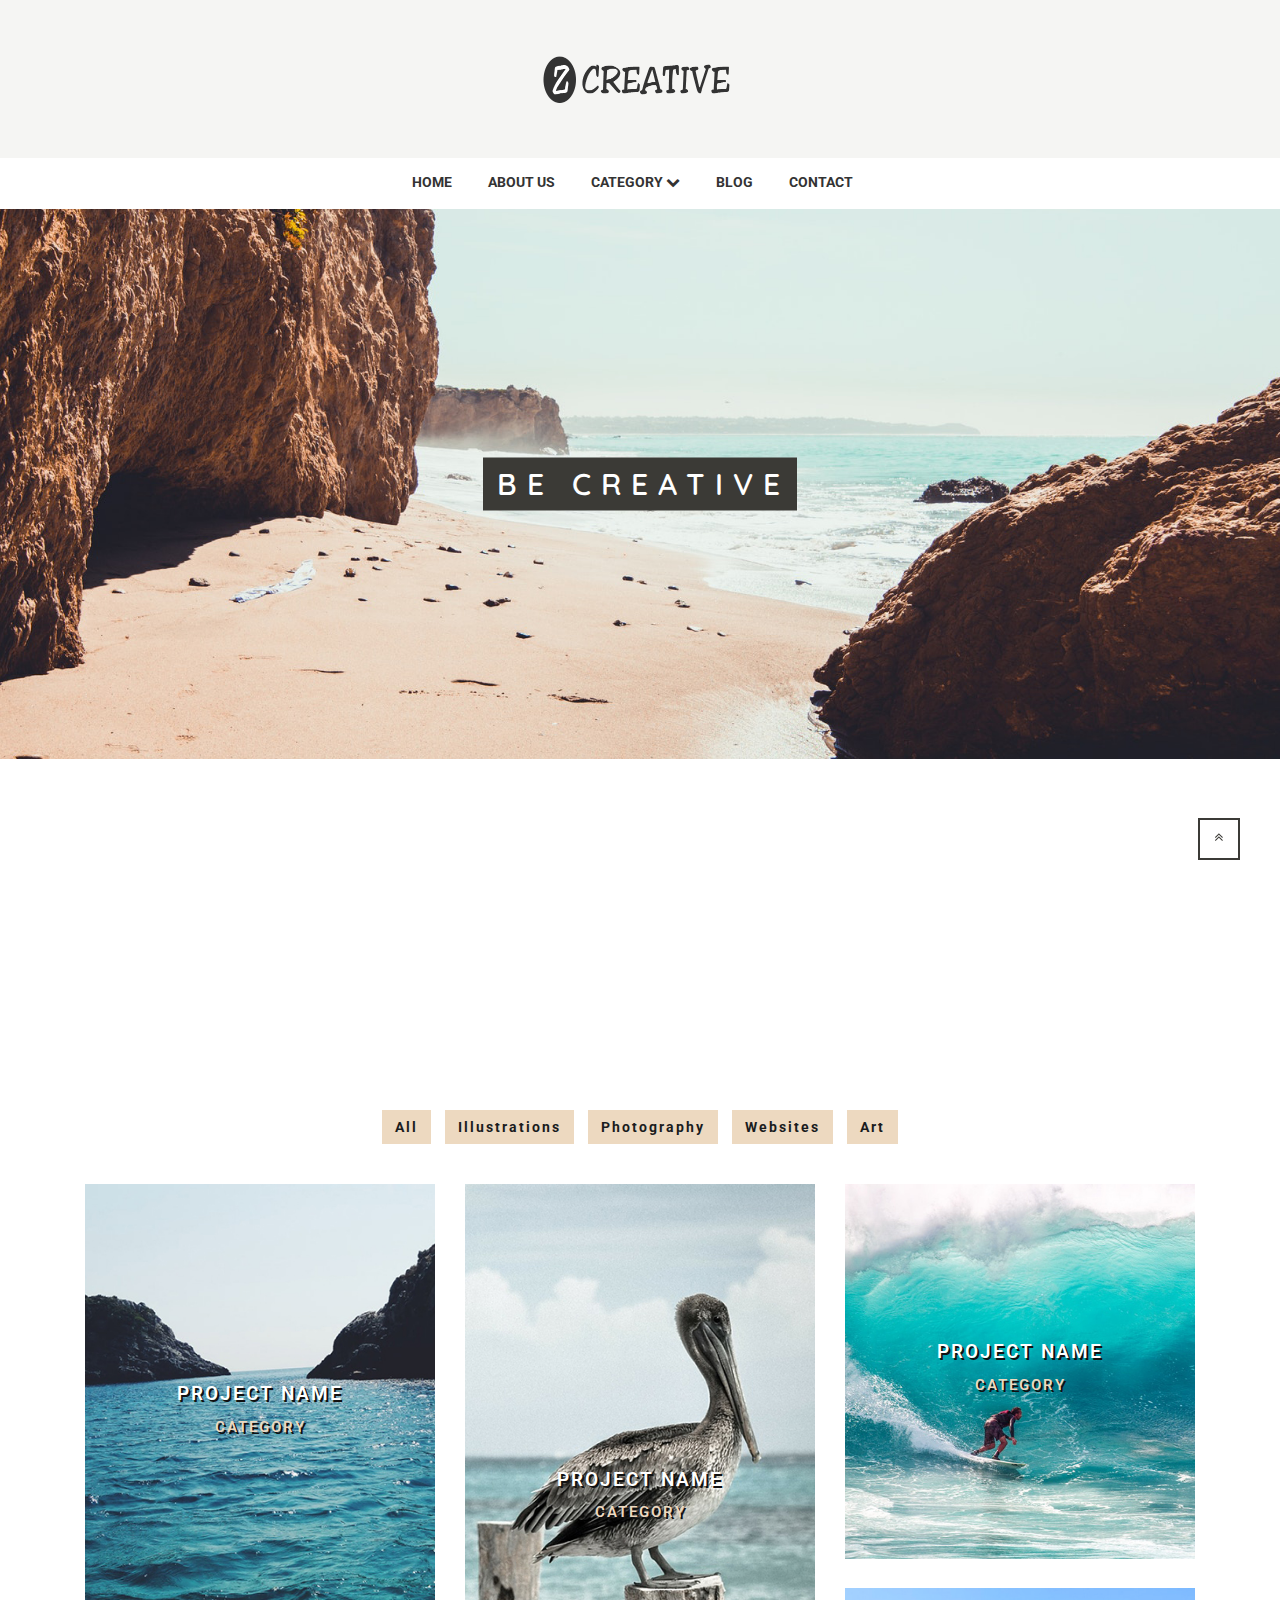
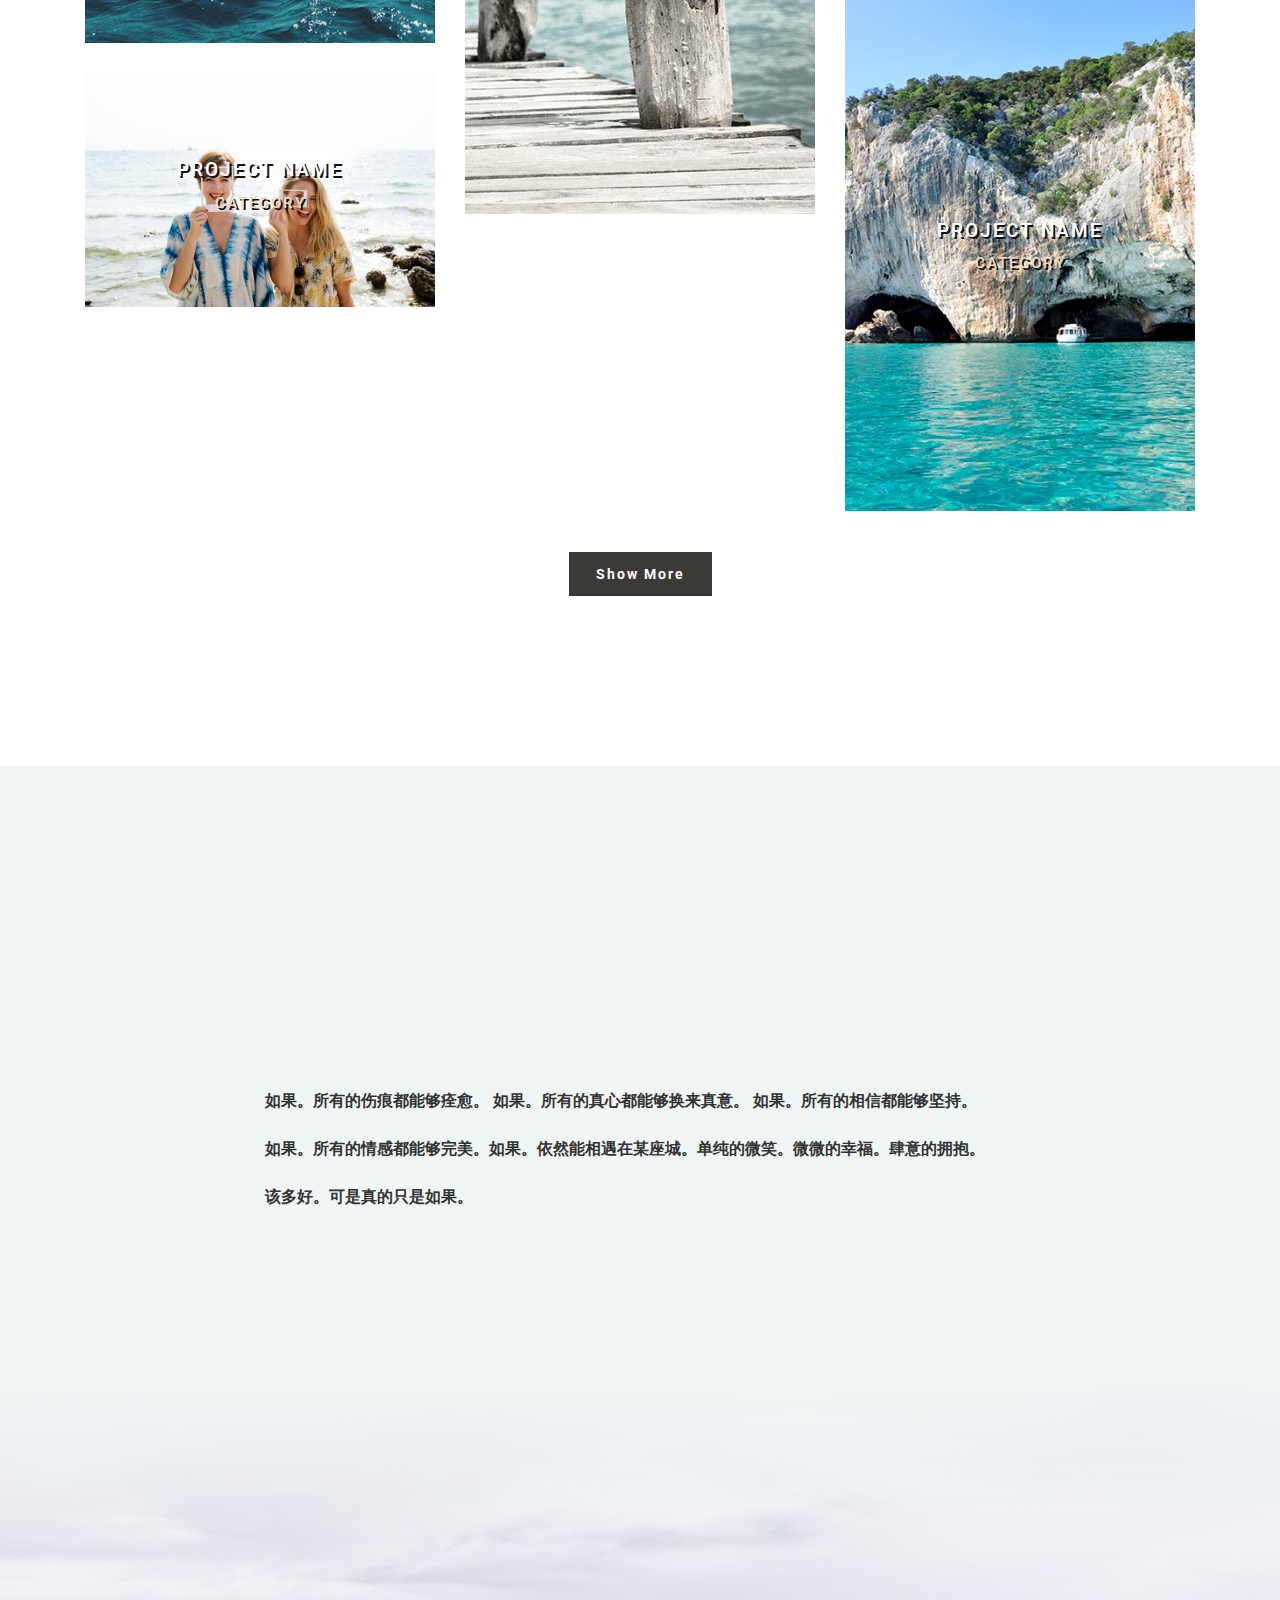
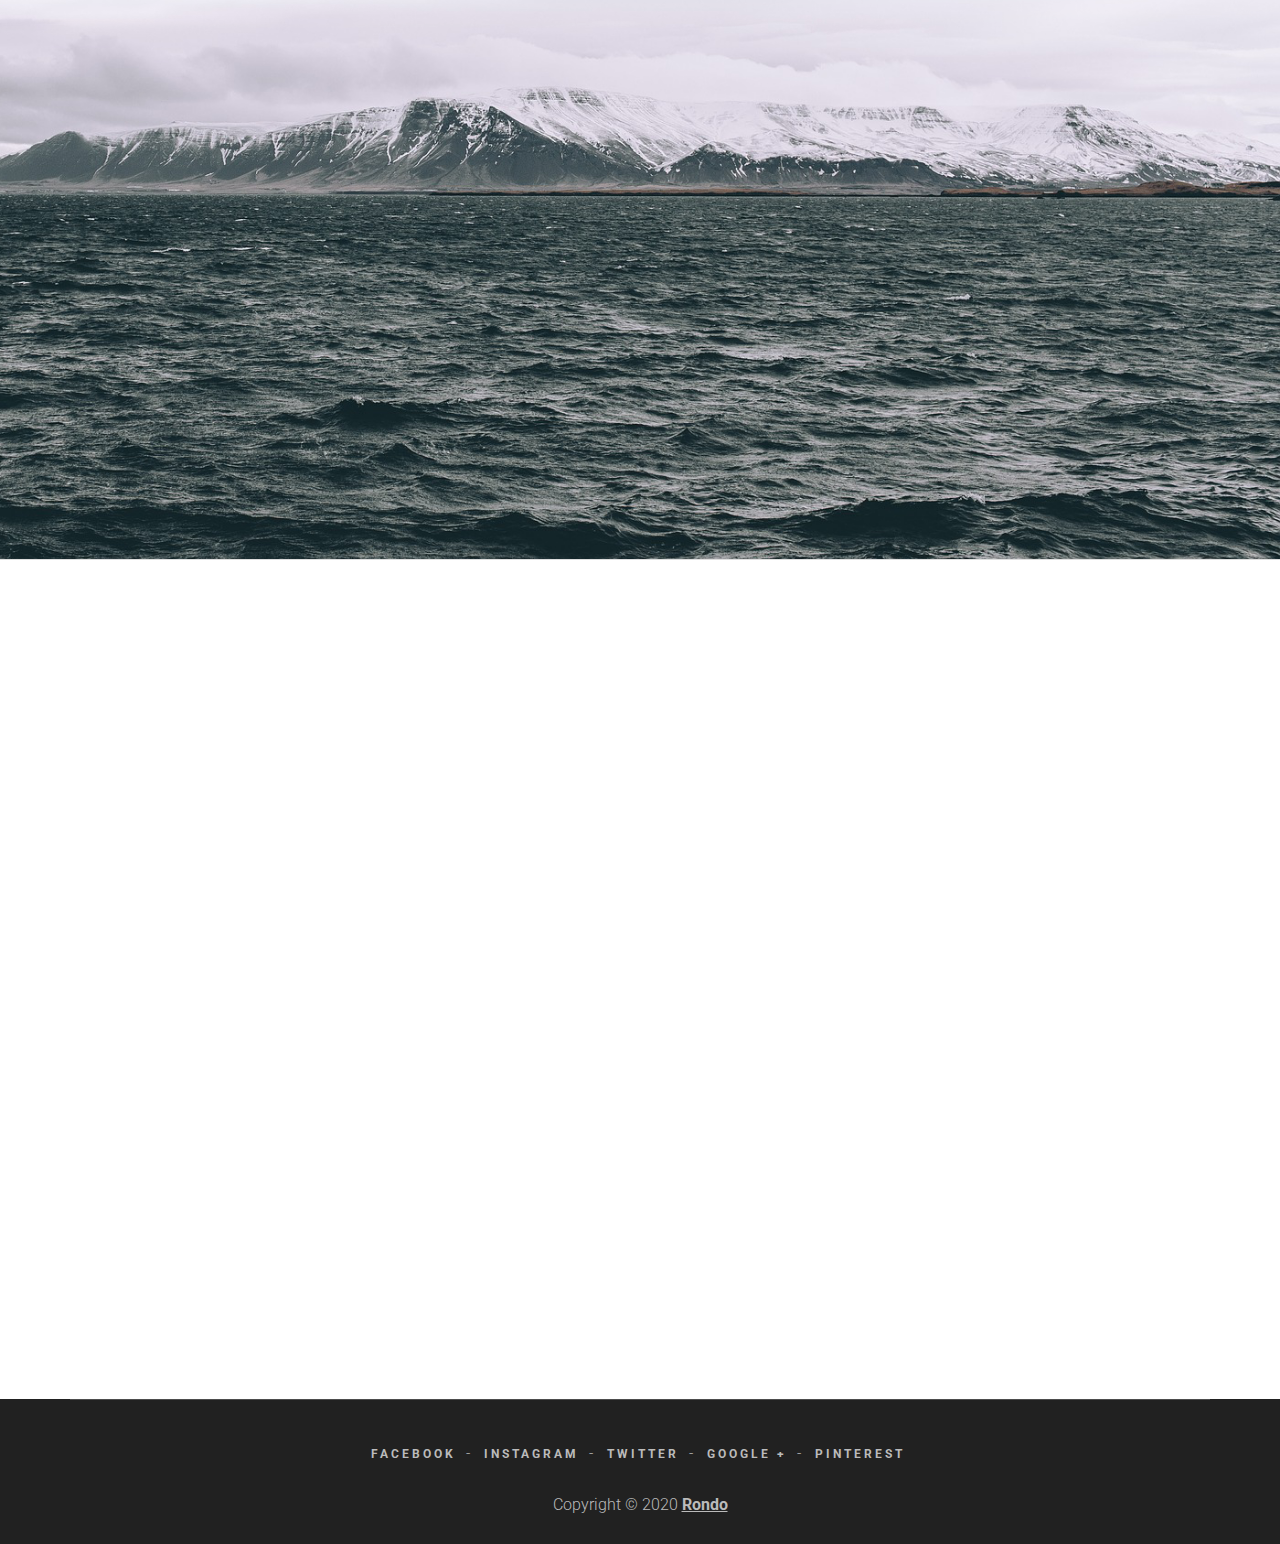
<file: index.html>
<!DOCTYPE html>
<html lang="en">
<head>
    <meta charset="utf-8"/>
    <meta http-equiv="X-UA-Compatible" content="IE=edge"/>
    <meta name="viewport" content="width=device-width, initial-scale=1"/>
    <meta name="description" content="Free Responsive Html5 Templates">


    <title>Rondo 的个人圈圈</title>

    <!-- Bootstrap Core CSS -->
    <link href="css/bootstrap.min.css" rel="stylesheet" type="text/css">

    <!-- Custom CSS -->
    <link href="css/style.css" rel="stylesheet">

    <!-- Animate.css -->
    <link href="css/animate.css" rel="stylesheet" media="all" type="text/css">

    <!-- Lightbox.css -->
    <link href="css/lightbox.min.css" rel="stylesheet" media="all" type="text/css">

    <!-- Custom Fonts -->
    <link href="font-awesome/css/font-awesome.min.css" rel="stylesheet" type="text/css">


    <!-- HTML5 Shim and Respond.js IE8 support of HTML5 elements and media queries -->
    <!-- WARNING: Respond.js doesn't work if you view the page via file:// -->
    <!--[if lt IE 9]>
    <script src="js/html5shiv.js"></script>
    <script src="js/respond.min.js"></script>
    <![endif]-->
</head>
<body id="page-top" class="index-page">
<script src="js/include.js"></script>
<div class="wrap-body">

    <!--////////////////////////////////////Header-->
    <header>
        <!---Main Header--->
        <div class="main-header">
            <div class="logo">
                <img src="images/logo.png" class="img-responsive">
            </div>
            <!--Navigation-->
            <nav id="menu" class="navbar">
                <div class="container-fluid">
                    <div class="navbar-header">
                        <span id="heading" class="visible-xs">Categories</span>
                        <button type="button" class="btn btn-navbar navbar-toggle" data-toggle="collapse"
                                data-target=".navbar-ex1-collapse"><i class="fa fa-bars"></i></button>

                    </div>
                    <div class="collapse navbar-collapse navbar-ex1-collapse">
                        <ul class="nav navbar-nav">
                            <li class="active"><a href="index.html">Home</a></li>
                            <li><a href="single.html">About Us</a></li>
                            <li class="dropdown"><a href="#" class="dropdown-toggle" data-toggle="dropdown">Category <i
                                    class="fa fa-chevron-down"></i></a>
                                <div class="dropdown-menu" style="margin-left: -203.625px;">
                                    <div class="dropdown-inner">
                                        <ul class="list-unstyled">
                                            <li><a href="categories/landscape.html">风景</a></li>
                                            <li><a href="categories/character.html">人物</a></li>
                                            <li><a href="categories/travel.html">旅行</a></li>
                                            <li><a href="categories/animal.html">动物</a></li>
                                            <li><a href="categories/cure.html">治愈</a></li>
                                        </ul>
                                        <ul class="list-unstyled">
                                            <li><a href="categories/picbed.html">图床</a></li>
                                        </ul>
                                    </div>
                                </div>
                            </li>
                            <li><a href="archive.html">Blog</a></li>
                            <li><a href="contact.html">Contact</a></li>
                        </ul>
                    </div>
                </div>
            </nav>
            <div class="hero-background">
                <!-- Static Header -->
                <div class="header-text">
                    <div class="header-text-inner">
                        <h1>Be Creative</h1>
                    </div>
                </div><!-- /header-text -->
            </div>
        </div>
    </header>
    <!-- /Section: intro -->


    <!--////////////////////////////////////Container-->
    <section id="page-content" class="index-page">

        <!-- ////////////Content Box 01 -->
        <section class="box-content box-1">
            <div class="container">
                <div class="heading wow fadeInUp" data-wow-delay=".1s" data-wow-duration="1s">
                    <h2>Our Services</h2>
                    <hr class="line">
                </div>
                <div class="filter-container isotopeFilters">
                    <ul class="list-inline filter">
                        <li class="active">
                            <button class="btn btn-isoFilter" data-filter="*">All</button>
                        </li>
                        <li>
                            <button class="btn btn-isoFilter" data-filter=".illustrations">Illustrations</button>
                        </li>
                        <li>
                            <button class="btn btn-isoFilter" data-filter=".photography">Photography</button>
                        </li>
                        <li>
                            <button class="btn btn-isoFilter" data-filter=".websites">Websites</button>
                        </li>
                        <li>
                            <button class="btn btn-isoFilter" data-filter=".art">Art</button>
                        </li>
                    </ul>
                </div>
                <div class="isotopeContainer">
                    <div class="col-lg-4 col-sm-4 col-md-6 isotopeSelector art">
                        <div class="portfolio-box zoom-effect">
                            <img src="images/1-thumb.jpg" class="img-responsive" alt="">
                            <div class="portfolio-box-caption">
                                <div class="portfolio-box-caption-content">
                                    <div class="project-name">
                                        Project Name
                                    </div>
                                    <div class="project-category">
                                        Category
                                    </div>
                                    <div class="project-social">
                                        <ul class="list-inline">
                                            <li><a href="single.html"><i class="fa fa-link"></i></a></li>
                                            <li><a href="images/1.jpg" data-lightbox="example-set"
                                                   data-title="Click the right half of the image to move forward."><i
                                                    class="fa fa-search"></i></a></li>
                                        </ul>
                                    </div>
                                </div>
                            </div>
                        </div>
                    </div>
                    <div class="col-lg-4 col-sm-4 col-md-6 isotopeSelector art">
                        <div class="portfolio-box zoom-effect">
                            <img src="images/2-thumb.jpg" class="img-responsive" alt="">
                            <div class="portfolio-box-caption">
                                <div class="portfolio-box-caption-content">
                                    <div class="project-name">
                                        Project Name
                                    </div>
                                    <div class="project-category">
                                        Category
                                    </div>
                                    <div class="project-social">
                                        <ul class="list-inline">
                                            <li><a href="single.html"><i class="fa fa-link"></i></a></li>
                                            <li><a href="images/2.jpg" data-lightbox="example-set"
                                                   data-title="Click the right half of the image to move forward."><i
                                                    class="fa fa-search"></i></a></li>
                                        </ul>
                                    </div>
                                </div>
                            </div>
                        </div>
                    </div>
                    <div class="col-lg-4 col-sm-4 col-md-6 isotopeSelector illustrations">
                        <div class="portfolio-box zoom-effect">
                            <img src="images/3-thumb.jpg" class="img-responsive" alt="">
                            <div class="portfolio-box-caption">
                                <div class="portfolio-box-caption-content">
                                    <div class="project-name">
                                        Project Name
                                    </div>
                                    <div class="project-category">
                                        Category
                                    </div>
                                    <div class="project-social">
                                        <ul class="list-inline">
                                            <li><a href="single.html"><i class="fa fa-link"></i></a></li>
                                            <li><a href="images/3.jpg" data-lightbox="example-set"
                                                   data-title="Click the right half of the image to move forward."><i
                                                    class="fa fa-search"></i></a></li>
                                        </ul>
                                    </div>
                                </div>
                            </div>
                        </div>
                    </div>
                    <div class="col-lg-4 col-sm-4 col-md-6 isotopeSelector photography">
                        <div class="portfolio-box zoom-effect">
                            <img src="images/4-thumb.jpg" class="img-responsive" alt="">
                            <div class="portfolio-box-caption">
                                <div class="portfolio-box-caption-content">
                                    <div class="project-name">
                                        Project Name
                                    </div>
                                    <div class="project-category">
                                        Category
                                    </div>
                                    <div class="project-social">
                                        <ul class="list-inline">
                                            <li><a href="single.html"><i class="fa fa-link"></i></a></li>
                                            <li><a href="images/4.jpg" data-lightbox="example-set"
                                                   data-title="Click the right half of the image to move forward."><i
                                                    class="fa fa-search"></i></a></li>
                                        </ul>
                                    </div>
                                </div>
                            </div>
                        </div>
                    </div>
                    <div class="col-lg-4 col-sm-4 col-md-6 isotopeSelector websites">
                        <div class="portfolio-box zoom-effect">
                            <img src="images/5-thumb.jpg" class="img-responsive" alt="">
                            <div class="portfolio-box-caption">
                                <div class="portfolio-box-caption-content">
                                    <div class="project-name">
                                        Project Name
                                    </div>
                                    <div class="project-category">
                                        Category
                                    </div>
                                    <div class="project-social">
                                        <ul class="list-inline">
                                            <li><a href="single.html"><i class="fa fa-link"></i></a></li>
                                            <li><a href="images/5.jpg" data-lightbox="example-set"
                                                   data-title="Click the right half of the image to move forward."><i
                                                    class="fa fa-search"></i></a></li>
                                        </ul>
                                    </div>
                                </div>
                            </div>
                        </div>
                    </div>
                    <div class="col-lg-4 col-sm-4 col-md-6 isotopeSelector websites">
                        <div class="portfolio-box zoom-effect">
                            <img src="images/6-thumb.jpg" class="img-responsive" alt="">
                            <div class="portfolio-box-caption">
                                <div class="portfolio-box-caption-content">
                                    <div class="project-name">
                                        Project Name
                                    </div>
                                    <div class="project-category">
                                        Category
                                    </div>
                                    <div class="project-social">
                                        <ul class="list-inline">
                                            <li><a href="single.html"><i class="fa fa-link"></i></a></li>
                                            <li><a href="images/6.jpg" data-lightbox="example-set"
                                                   data-title="Click the right half of the image to move forward."><i
                                                    class="fa fa-search"></i></a></li>
                                        </ul>
                                    </div>
                                </div>
                            </div>
                        </div>
                    </div>
                    <div class="col-lg-4 col-sm-4 col-md-6 isotopeSelector illustrations">
                        <div class="portfolio-box zoom-effect">
                            <img src="images/7-thumb.jpg" class="img-responsive" alt="">
                            <div class="portfolio-box-caption">
                                <div class="portfolio-box-caption-content">
                                    <div class="project-name">
                                        Project Name
                                    </div>
                                    <div class="project-category">
                                        Category
                                    </div>
                                    <div class="project-social">
                                        <ul class="list-inline">
                                            <li><a href="single.html"><i class="fa fa-link"></i></a></li>
                                            <li><a href="images/7.jpg" data-lightbox="example-set"
                                                   data-title="Click the right half of the image to move forward."><i
                                                    class="fa fa-search"></i></a></li>
                                        </ul>
                                    </div>
                                </div>
                            </div>
                        </div>
                    </div>
                </div>
                <div class="text-center">
                    <button class="btn btn-skin" id="isotopeShowMore">Show More</button>
                </div>
            </div>
        </section>

        <!-- ////////////Content Box 02 -->
        <section class="box-content box-2 box-style-1">
            <div class="container">
                <div class="heading wow fadeInUp" data-wow-delay=".1s" data-wow-duration="1s">
                    <h2>Our Story</h2>
                    <hr class="line">

                </div>
                <div class="content">
                    <div class="row">
                        <div class="col-sm-8 col-sm-offset-2">
                            <p>如果。所有的伤痕都能够痊愈。 如果。所有的真心都能够换来真意。 如果。所有的相信都能够坚持。</p>
                            <p>如果。所有的情感都能够完美。如果。依然能相遇在某座城。单纯的微笑。微微的幸福。肆意的拥抱。</p>
                            <p>该多好。可是真的只是如果。</p>
                        </div>
                    </div>
                </div>
            </div>
        </section>

        <!-- ////////////Content Box 03 -->
        <section class="box-content box-3 box-style-2">
            <div class="container">
                <div class="content">
                    <div class="row">
                        <div class="col-md-6 col-sm-6 wow fadeInLeft" data-wow-delay=".1.15s" data-wow-duration="1.3s">
                            <img src="images/11.jpg" alt="">
                        </div>
                        <div class="col-md-4 col-sm-6 wow fadeInRight" data-wow-delay=".1s" data-wow-duration="1s">
                            <a href="single.html" class="btn btn-skin">Read The Blog</a>
                            <img src="images/9.jpg" alt="" class="hidden-xs" style="margin: 0 0 0 -100px;">
                        </div>
                    </div>
                </div>
            </div>
        </section>

        <!-- ////////////Content Box 06 -->
        <section class="box-content box-6">
            <div class="container">
                <div class="heading wow fadeInUp" data-wow-delay=".1s" data-wow-duration="1s">
                    <h2>Leave Us A Message</h2>
                    <hr class="line">
                </div>
                <div class="content">
                    <div class="col-sm-10 col-sm-offset-1">
                        <form id="contact_form" class="wow fadeInUp" data-wow-delay=".1s" data-wow-duration="1s">
                            <div class="row">
                                <!-- Name -->
                                <div class="col-md-4">
                                    <div class="form-group">
                                        <input type="text" name="name" id="name" class="form-control"
                                               placeholder="Enter your name" required>
                                    </div>
                                </div>
                                <!-- Email -->
                                <div class="col-md-4">
                                    <div class="form-group">
                                        <input type="email" name="email" id="email" class="form-control"
                                               placeholder="Enter your email" required>
                                    </div>
                                </div>
                                <!-- Subject -->
                                <div class="col-md-4">
                                    <div class="form-group">
                                        <input type="text" class="form-control" name="subject" id="subject"
                                               placeholder="Subject" required/>
                                    </div>
                                </div>
                            </div>
                            <!-- Message -->
                            <div class="row">
                                <div class="col-md-12">
                                    <div class="form-group">
                                        <textarea style="height: 200px" class="form-control" name="message" id="message"
                                                  rows="5" placeholder="Your Message" required></textarea>
                                    </div>
                                    <button type="submit" id="form-submit" class="btn btn-skin btn-block"
                                            id="submit_btn">Submit
                                    </button>
                                </div>
                            </div>
                        </form>
                    </div>
                </div>
            </div>
        </section>

    </section>

    <!--////////////////////////////////////Footer-->
    <include src="common/footer.html"></include>
    <!-- Footer -->
    <div id="page-top"><a href="#page-top" class="btn btn-toTop"><i class="fa fa-angle-double-up"></i></a></div>

    <!-- ========== Scripts ========== -->
    <script type="text/javascript" src="js/jquery-3.1.1.min.js"></script>
    <script type="text/javascript" src="js/bootstrap.min.js"></script>
    <script type="text/javascript" src="js/jquery.localScroll.min.js"></script>
    <script type="text/javascript" src="js/jquery.scrollTo.min.js"></script>
    <script type="text/javascript" src="js/SmoothScroll.js"></script>
    <script type="text/javascript" src="js/wow.min.js"></script>
    <script type="text/javascript" src="js/isotope.pkgd.min.js"></script>
    <script type="text/javascript" src="js/lightbox.min.js"></script>

    <!-- Definity JS -->
    <script type="text/javascript" src="js/main.js"></script>

</div>
</body>
</html>
</file>
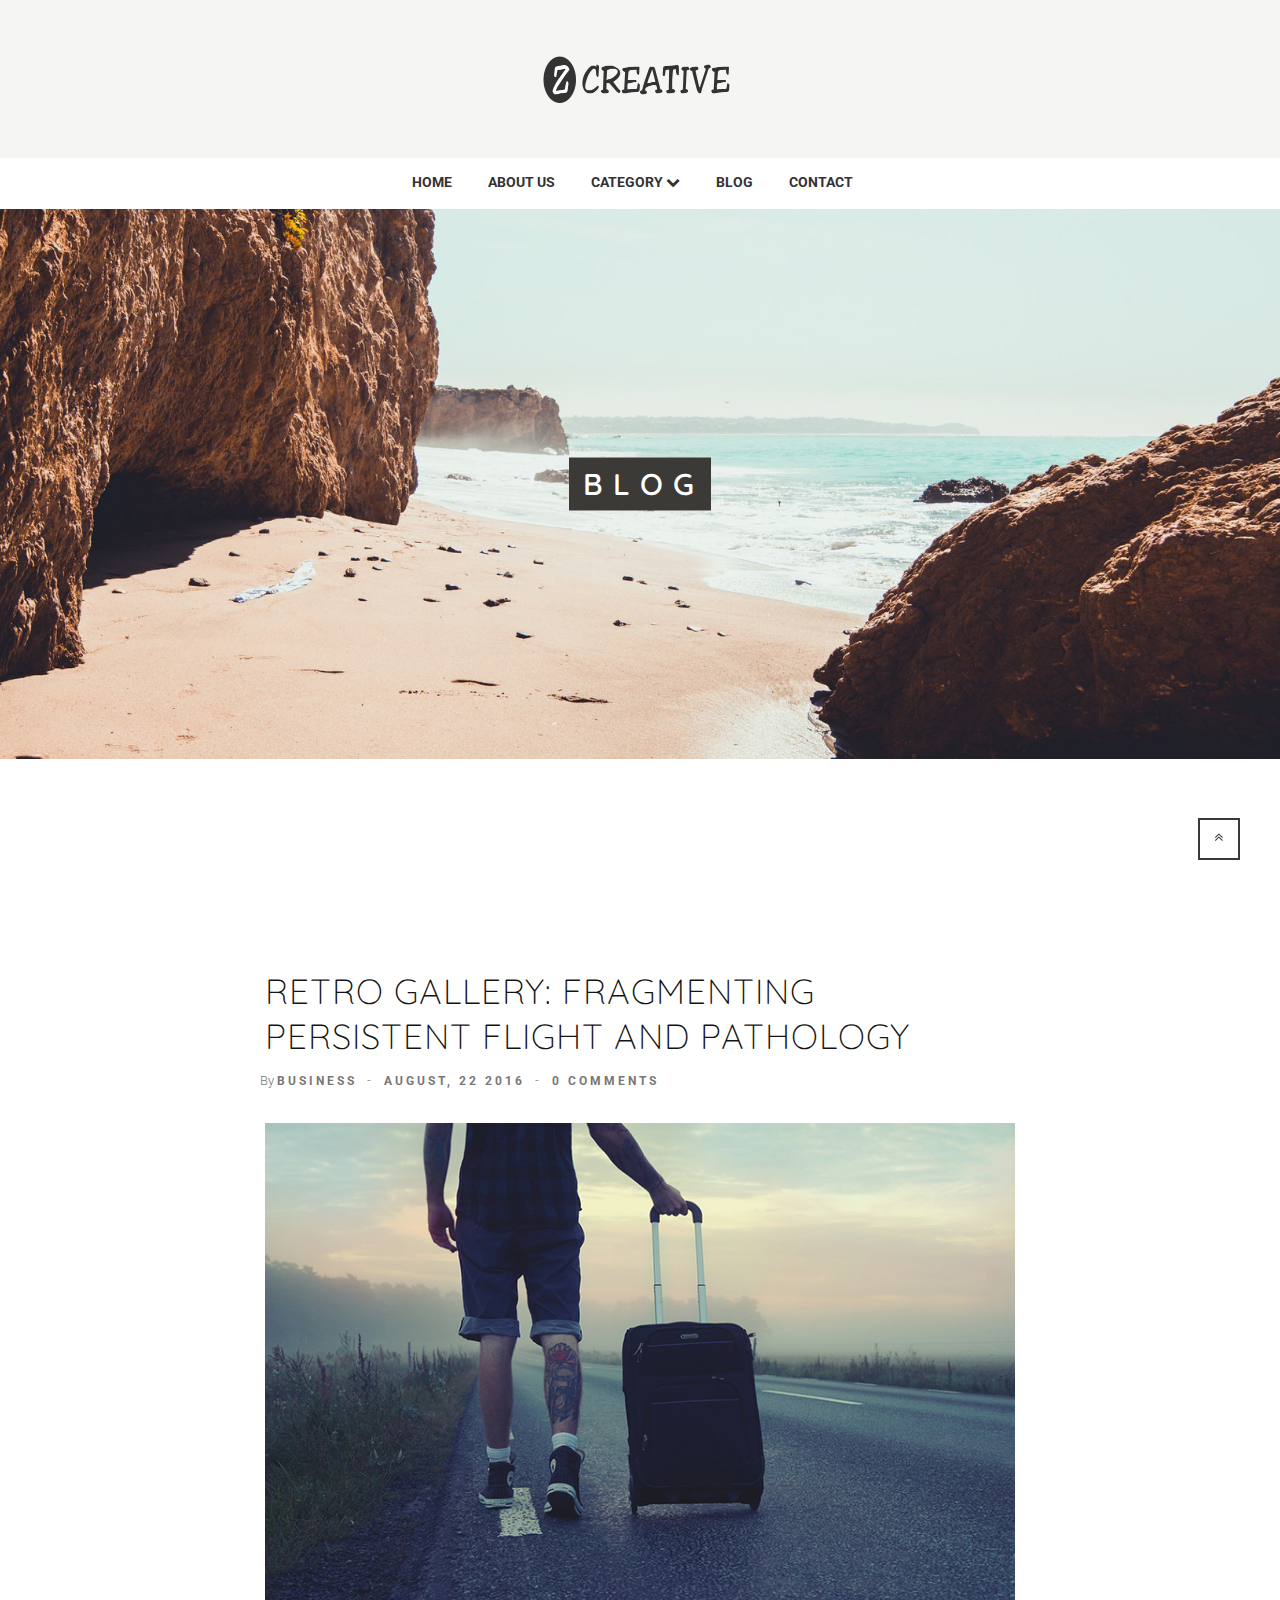
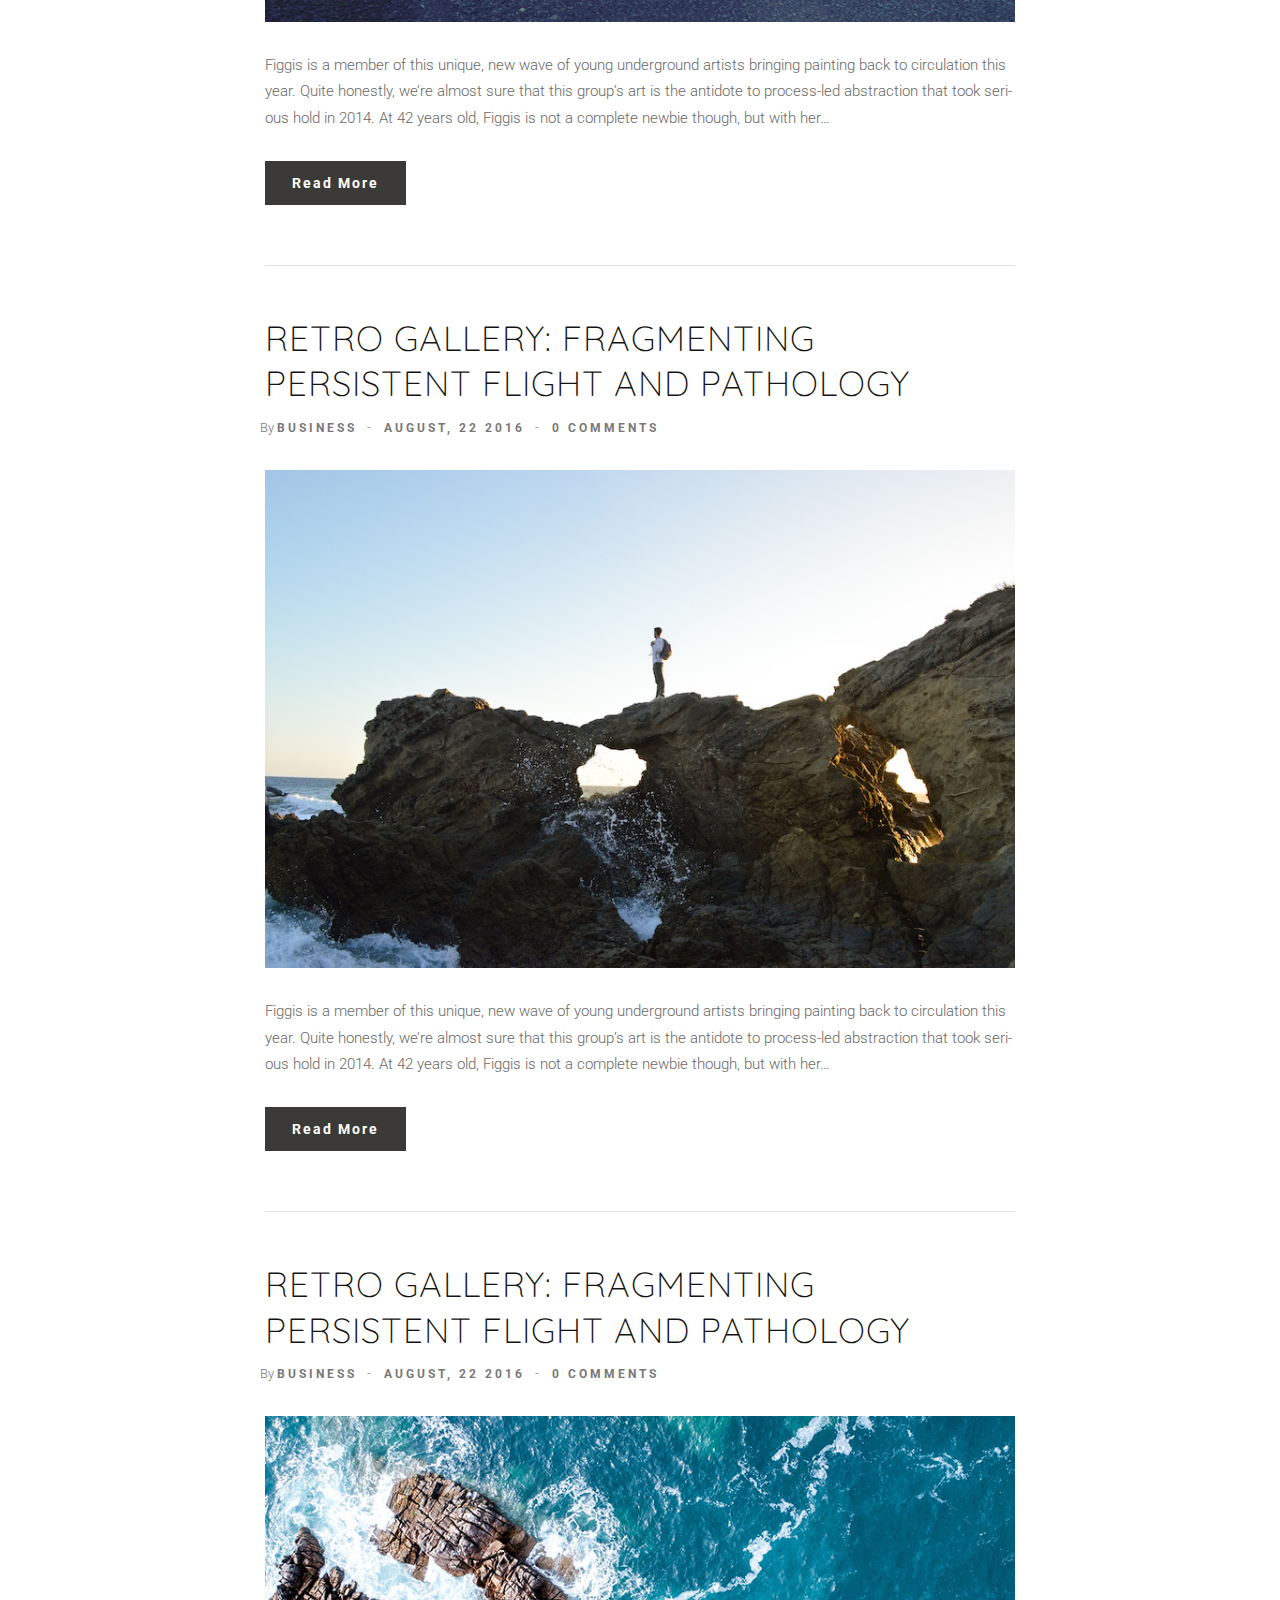
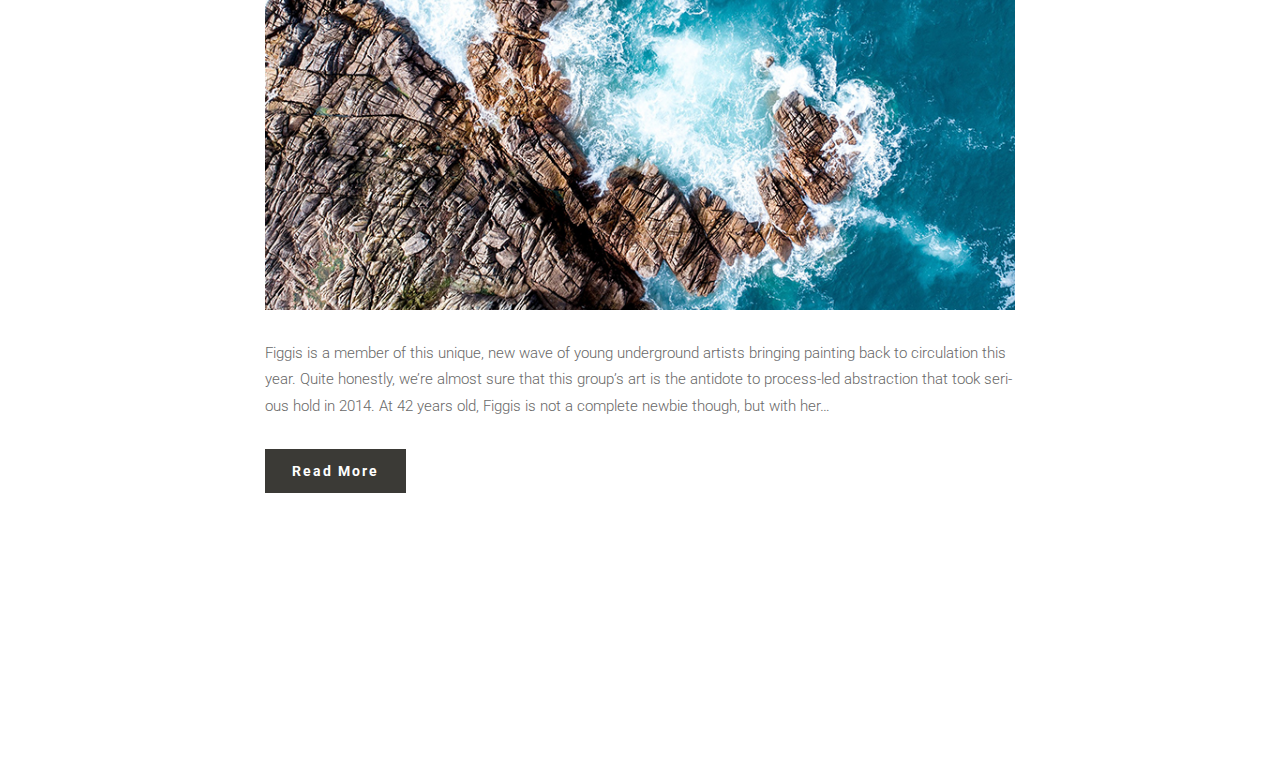
<file: archive.html>
<!DOCTYPE html>
<html lang="en">
<head>
    <meta charset="utf-8" />
    <meta http-equiv="X-UA-Compatible" content="IE=edge" />
    <meta name="viewport" content="width=device-width, initial-scale=1" />
    <meta name="description" content="Free Responsive Html5 Templates">
    
	
    <title>zCreative | Free Bootstrap Templates</title>
	
    <!-- Bootstrap Core CSS -->
    <link href="css/bootstrap.min.css" rel="stylesheet" type="text/css">
	
	<!-- Custom CSS -->
	<link href="css/style.css" rel="stylesheet">
	
	<!-- Animate.css -->
	<link href="css/animate.css" rel="stylesheet" media="all" type="text/css">
	
	<!-- Custom Fonts -->
    <link href="font-awesome/css/font-awesome.min.css" rel="stylesheet" type="text/css">
	

	
	<!-- HTML5 Shim and Respond.js IE8 support of HTML5 elements and media queries -->
    <!-- WARNING: Respond.js doesn't work if you view the page via file:// -->
    <!--[if lt IE 9]>
        <script src="js/html5shiv.js"></script>
        <script src="js/respond.min.js"></script>
    <![endif]-->
</head>
<body id="page-top" class="index-page">
<script src="js/include.js"></script>
<div class="wrap-body">

	<!--////////////////////////////////////Header-->
	<header>
		<!---Main Header--->
		<div class="main-header">
			<div class="logo">
				<img src="images/logo.png" class="img-responsive">
			</div>
			<!--Navigation-->
			<nav id="menu" class="navbar">
				<div class="container-fluid">
					<div class="navbar-header">
					  <span id="heading" class="visible-xs">Categories</span>
					  <button type="button" class="btn btn-navbar navbar-toggle" data-toggle="collapse" data-target=".navbar-ex1-collapse"><i class="fa fa-bars"></i></button>
						
					</div>
					<div class="collapse navbar-collapse navbar-ex1-collapse">
						<ul class="nav navbar-nav">
							<li class="active"><a href="index.html">Home</a></li>
							<li><a href="single.html">About Us</a></li>
							<li class="dropdown"><a href="#" class="dropdown-toggle" data-toggle="dropdown">Category <i class="fa fa-chevron-down"></i></a>
								<div class="dropdown-menu" style="margin-left: -203.625px;">
									<div class="dropdown-inner">
										<ul class="list-unstyled">
											<li><a href="archive.html">Text 301</a></li>
											<li><a href="archive.html">Text 302</a></li>
											<li><a href="archive.html">Text 303</a></li>
											<li><a href="archive.html">Text 304</a></li>
											<li><a href="archive.html">Text 305</a></li>
										</ul>
										<ul class="list-unstyled">
											<li><a href="archive.html">Text 306</a></li>
											<li><a href="archive.html">Text 307</a></li>
											<li><a href="archive.html">Text 308</a></li>
											<li><a href="archive.html">Text 309</a></li>
											<li><a href="archive.html">Text 310</a></li>
										</ul>
										<ul class="list-unstyled">
											<li><a href="archive.html">Text 311</a></li>
											<li><a href="archive.html">Text 312</a></li>
											<li><a href="archive.html#">Text 313</a></li>
											<li><a href="archive.html#">Text 314</a></li>
											<li><a href="archive.html">Text 315</a></li>
										</ul>
									</div>
								</div>
							</li>
							<li><a href="archive.html">Blog</a></li>
							<li><a href="contact.html">Contact</a></li>
						</ul>
					</div>
				</div>
			</nav>
			<div class="hero-background">
				<!-- Static Header -->
				<div class="header-text">
					<div class="header-text-inner">
						<h1>Blog</h1>
					</div>
				</div><!-- /header-text -->
			</div>
		</div>
	</header>
	<!-- /Section: intro -->
	
	<!-- /////////////////////////////////////////Content -->
	<div id="page-content">
		
		<div class="box-content">
			<div class="container">
				<div class="row">
					<div class="col-md-8 col-md-offset-2">
						<!-----------------Content-------------------->
						<article>
							<div class="wrap-post"><!--Start Box-->
								<div class="entry-header">
									<h2 class="entry-title"><a href="single.html">RETRO GALLERY: FRAGMENTING PERSISTENT FLIGHT AND PATHOLOGY</a></h2>
									<span class="entry-meta">
										<ul class="list-inline link">
											<li>By <a href="#">BUSINESS</a></li>
											<li><a href="#">August, 22 2016</a></li>
											<li><a href="#">0 comments</a></li>
										</ul>
									</span>
								</div>
								<div class="post-thumbnail-wrap">
									<div class="portfolio-box zoom-effect">
										<img src="images/11.jpg" class="img-responsive" alt="">
									</div>
								</div>
								<div class="entry-content">
									<p>Figgis is a member of this unique, new wave of young underground artists bringing painting back to circulation this year. Quite honestly, we’re almost sure that this group’s art is the antidote to process-led abstraction that took serious hold in 2014. At 42 years old, Figgis is not a complete newbie though, but with her…</p>
									<a class="btn btn-skin" href="single.html">Read More</a>
								</div>
							</div>
						</article>
						<article>
							<div class="wrap-post"><!--Start Box-->
								<div class="entry-header">
									<h2 class="entry-title"><a href="single.html">RETRO GALLERY: FRAGMENTING PERSISTENT FLIGHT AND PATHOLOGY</a></h2>
									<span class="entry-meta">
										<ul class="list-inline link">
											<li>By <a href="#">BUSINESS</a></li>
											<li><a href="#">August, 22 2016</a></li>
											<li><a href="#">0 comments</a></li>
										</ul>
									</span>
								</div>
								<div class="post-thumbnail-wrap">
									<div class="portfolio-box zoom-effect">
										<img src="images/9.jpg" class="img-responsive" alt="">
									</div>
								</div>
								<div class="entry-content">
									<p>Figgis is a member of this unique, new wave of young underground artists bringing painting back to circulation this year. Quite honestly, we’re almost sure that this group’s art is the antidote to process-led abstraction that took serious hold in 2014. At 42 years old, Figgis is not a complete newbie though, but with her…</p>
									<a class="btn btn-skin" href="single.html">Read More</a>
								</div>
							</div>
						</article>
						<article>
							<div class="wrap-post"><!--Start Box-->
								<div class="entry-header">
									<h2 class="entry-title"><a href="single.html">RETRO GALLERY: FRAGMENTING PERSISTENT FLIGHT AND PATHOLOGY</a></h2>
									<span class="entry-meta">
										<ul class="list-inline link">
											<li>By <a href="#">BUSINESS</a></li>
											<li><a href="#">August, 22 2016</a></li>
											<li><a href="#">0 comments</a></li>
										</ul>
									</span>
								</div>
								<div class="post-thumbnail-wrap">
									<div class="portfolio-box zoom-effect">
										<img src="images/10.jpg" class="img-responsive" alt="">
									</div>
								</div>
								<div class="entry-content">
									<p>Figgis is a member of this unique, new wave of young underground artists bringing painting back to circulation this year. Quite honestly, we’re almost sure that this group’s art is the antidote to process-led abstraction that took serious hold in 2014. At 42 years old, Figgis is not a complete newbie though, but with her…</p>
									<a class="btn btn-skin" href="single.html">Read More</a>
								</div>
							</div>
						</article>
					</div>
				</div>
			</div>
		</div>
		
	</div>
		
	<!--////////////////////////////////////Footer-->

	<link rel="import" href="common/footer.html" id="footer"/>
	<!-- Footer -->
	<div id="page-top"><a href="#page-top" class="btn btn-toTop"><i class="fa fa-angle-double-up"></i></a></div>
	
	<!-- JS -->
	<script src="js/bootstrap.min.js"></script>
	<script src="js/jquery-3.1.1.min.js"></script>
	<script src="js/jquery.localScroll.min.js"></script>
	<script src="js/jquery.scrollTo.min.js"></script>
	<script src="js/SmoothScroll.js"></script>
	<script src="js/wow.min.js"></script>
	
	<!-- Definity JS -->
	<script src="js/main.js"></script>

</div>
</body>
</html>
</file>
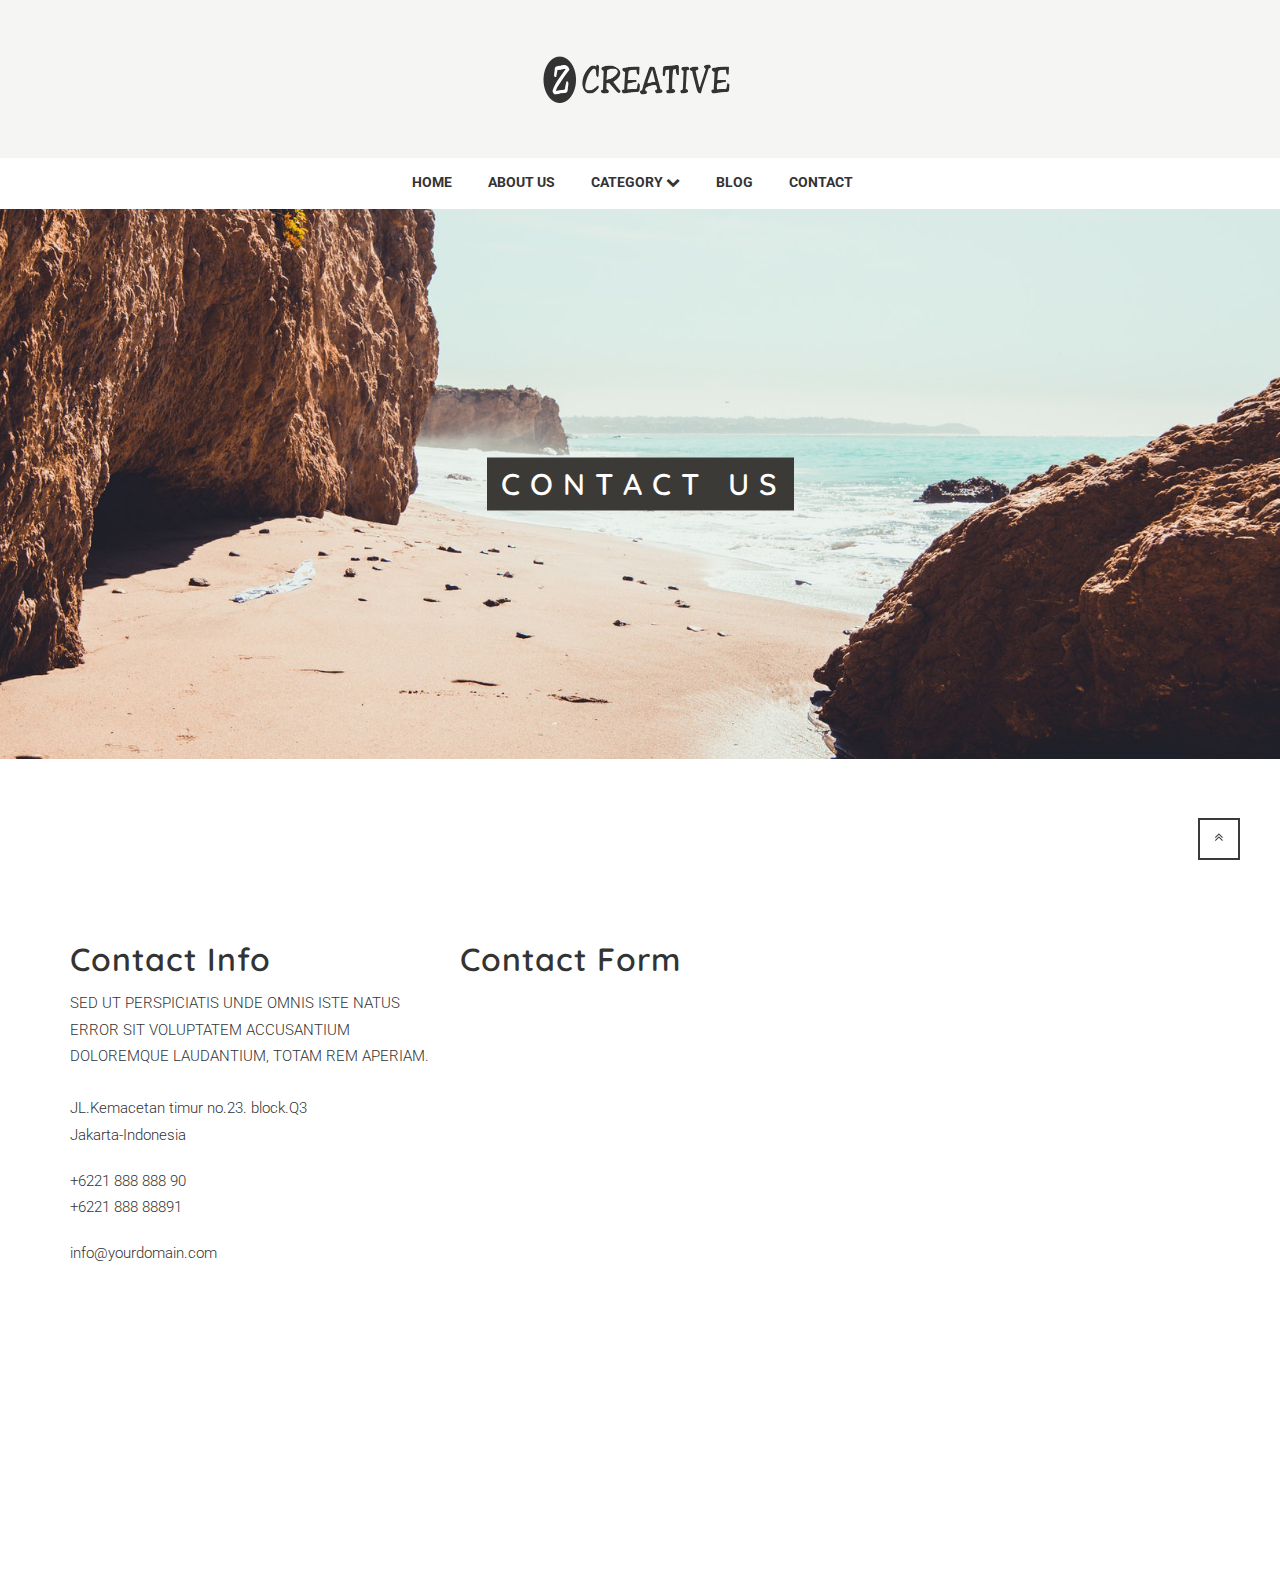
<file: contact.html>
<!DOCTYPE html>
<html lang="en">
<head>
    <meta charset="utf-8" />
    <meta http-equiv="X-UA-Compatible" content="IE=edge" />
    <meta name="viewport" content="width=device-width, initial-scale=1" />
    <meta name="description" content="Free Responsive Html5 Templates">
    
	
    <title>zCreative | Free Bootstrap Templates</title>
	
    <!-- Bootstrap Core CSS -->
    <link href="css/bootstrap.min.css" rel="stylesheet" type="text/css">
	
	<!-- Custom CSS -->
	<link href="css/style.css" rel="stylesheet">
	
	<!-- Animate.css -->
	<link href="css/animate.css" rel="stylesheet" media="all" type="text/css">
	
	<!-- Custom Fonts -->
    <link href="font-awesome/css/font-awesome.min.css" rel="stylesheet" type="text/css">
	

	
	<!-- HTML5 Shim and Respond.js IE8 support of HTML5 elements and media queries -->
    <!-- WARNING: Respond.js doesn't work if you view the page via file:// -->
    <!--[if lt IE 9]>
        <script src="js/html5shiv.js"></script>
        <script src="js/respond.min.js"></script>
    <![endif]-->
</head>
<body id="page-top" class="index-page">
<script src="js/include.js"></script>

<div class="wrap-body">

	<!--////////////////////////////////////Header-->
	<header>
		<!---Main Header--->
		<div class="main-header">
			<div class="logo">
				<img src="images/logo.png" class="img-responsive">
			</div>
			<!--Navigation-->
			<nav id="menu" class="navbar">
				<div class="container-fluid">
					<div class="navbar-header">
					  <span id="heading" class="visible-xs">Categories</span>
					  <button type="button" class="btn btn-navbar navbar-toggle" data-toggle="collapse" data-target=".navbar-ex1-collapse"><i class="fa fa-bars"></i></button>
						
					</div>
					<div class="collapse navbar-collapse navbar-ex1-collapse">
						<ul class="nav navbar-nav">
							<li class="active"><a href="index.html">Home</a></li>
							<li><a href="single.html">About Us</a></li>
							<li class="dropdown"><a href="#" class="dropdown-toggle" data-toggle="dropdown">Category <i class="fa fa-chevron-down"></i></a>
								<div class="dropdown-menu" style="margin-left: -203.625px;">
									<div class="dropdown-inner">
										<ul class="list-unstyled">
											<li><a href="archive.html">Text 301</a></li>
											<li><a href="archive.html">Text 302</a></li>
											<li><a href="archive.html">Text 303</a></li>
											<li><a href="archive.html">Text 304</a></li>
											<li><a href="archive.html">Text 305</a></li>
										</ul>
										<ul class="list-unstyled">
											<li><a href="archive.html">Text 306</a></li>
											<li><a href="archive.html">Text 307</a></li>
											<li><a href="archive.html">Text 308</a></li>
											<li><a href="archive.html">Text 309</a></li>
											<li><a href="archive.html">Text 310</a></li>
										</ul>
										<ul class="list-unstyled">
											<li><a href="archive.html">Text 311</a></li>
											<li><a href="archive.html">Text 312</a></li>
											<li><a href="archive.html#">Text 313</a></li>
											<li><a href="archive.html#">Text 314</a></li>
											<li><a href="archive.html">Text 315</a></li>
										</ul>
									</div>
								</div>
							</li>
							<li><a href="archive.html">Blog</a></li>
							<li><a href="contact.html">Contact</a></li>
						</ul>
					</div>
				</div>
			</nav>
			<div class="hero-background">
				<!-- Static Header -->
				<div class="header-text">
					<div class="header-text-inner">
						<h1>Contact Us</h1>
					</div>
				</div><!-- /header-text -->
			</div>
		</div>
	</header>
	<!-- /Section: intro -->
	
	<!-- /////////////////////////////////////////Content -->
	<div id="page-content">
		
		<!-----------------Content-------------------->
		<section class="box-content">
			<div class="container">
				<div class="row">
					
					<div class="col-md-4 box-item">
						<h3>Contact Info</h3>
						<span>SED UT PERSPICIATIS UNDE OMNIS ISTE NATUS ERROR SIT VOLUPTATEM ACCUSANTIUM DOLOREMQUE LAUDANTIUM, TOTAM REM APERIAM.</span><br> <br>
						<p>JL.Kemacetan timur no.23. block.Q3<br>
							Jakarta-Indonesia</p>
						   <p>+6221 888 888 90 <br>
							+6221 888 88891</p>
						<p>info@yourdomain.com</p>
					</div>
					<div class="col-md-8">
						<h3>Contact Form</h3>
						<form id="contact_form" class="wow fadeInUp" data-wow-delay=".1s" data-wow-duration="1s">
							<div class="row">
								<!-- Name -->
								<div class="col-md-6">
									<div class="form-group">
										<input type="text" name="name" id="name" class="form-control" placeholder="Enter your name" required>
									</div>
								</div>
								<!-- Email -->
								<div class="col-md-6">
									<div class="form-group">
										<input type="email" name="email" id="email" class="form-control" placeholder="Enter your email" required>
									</div>
								</div>
							</div>
							<!-- Subject -->
							<div class="row">
								<div class="col-md-12">
									<div class="form-group">
										<input type="text" class="form-control" name="subject" id="subject" placeholder="Subject" required />
									</div>
								</div>
							</div>
							<!-- Message -->
							<div class="row">
								<div class="col-md-12">
									<div class="form-group">
										<textarea style="height: 200px" class="form-control" name="message" id="message" rows="5" placeholder="Your Message" required></textarea>
									</div>
									<button type="submit" id="form-submit" class="btn btn-skin btn-block" id="submit_btn">Submit</button>
								</div>
							</div>
						</form>
					</div>
				</div>
			</div>
		</section>
	</div>
		
	<!--////////////////////////////////////Footer-->

	<link rel="import" href="common/footer.html" id="footer"/>
	<!-- Footer -->
	<div id="page-top"><a href="#page-top" class="btn btn-toTop"><i class="fa fa-angle-double-up"></i></a></div>
	
	<!-- JS -->
	<script src="js/bootstrap.min.js"></script>
	<script src="js/jquery-3.1.1.min.js"></script>
	<script src="js/jquery.localScroll.min.js"></script>
	<script src="js/jquery.scrollTo.min.js"></script>
	<script src="js/SmoothScroll.js"></script>
	<script src="js/wow.min.js"></script>
	
	 
	
	<!-- Definity JS -->
	<script src="js/main.js"></script>
</div>	
</body>
</html>
</file>
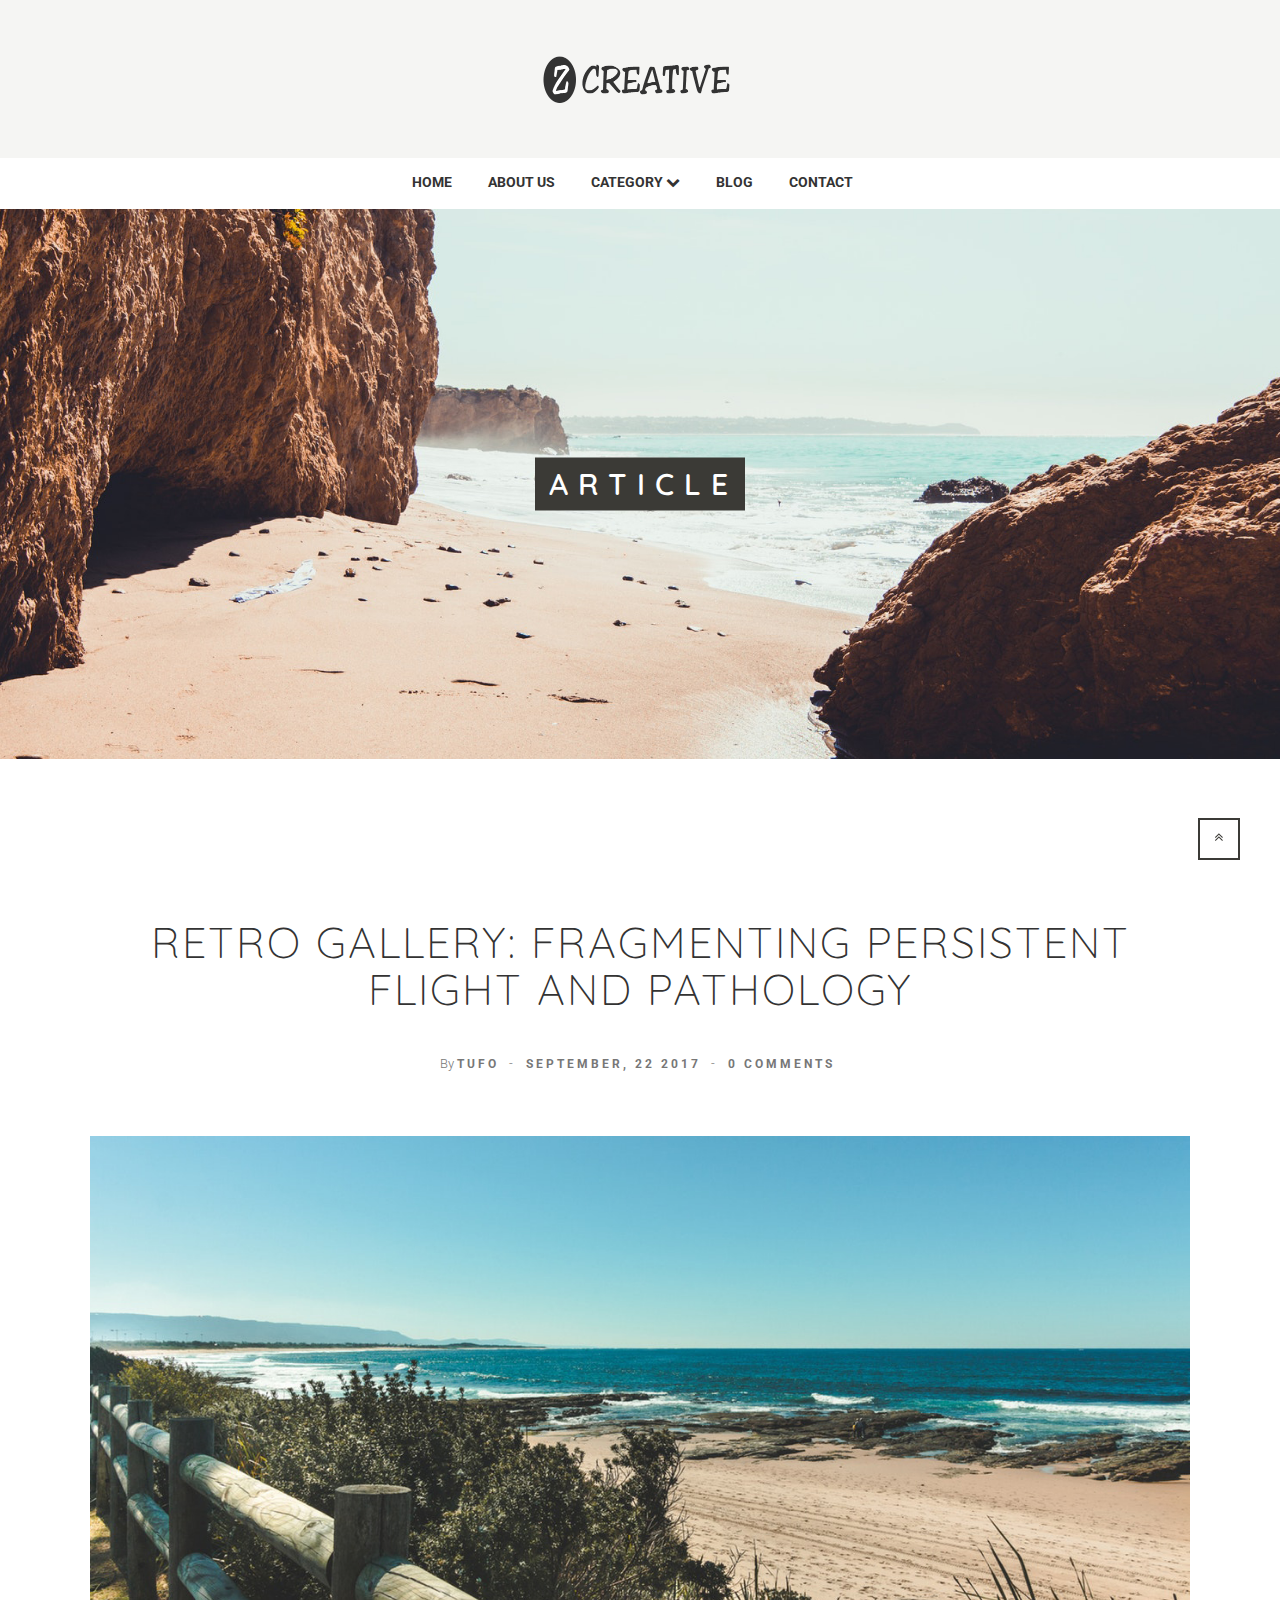
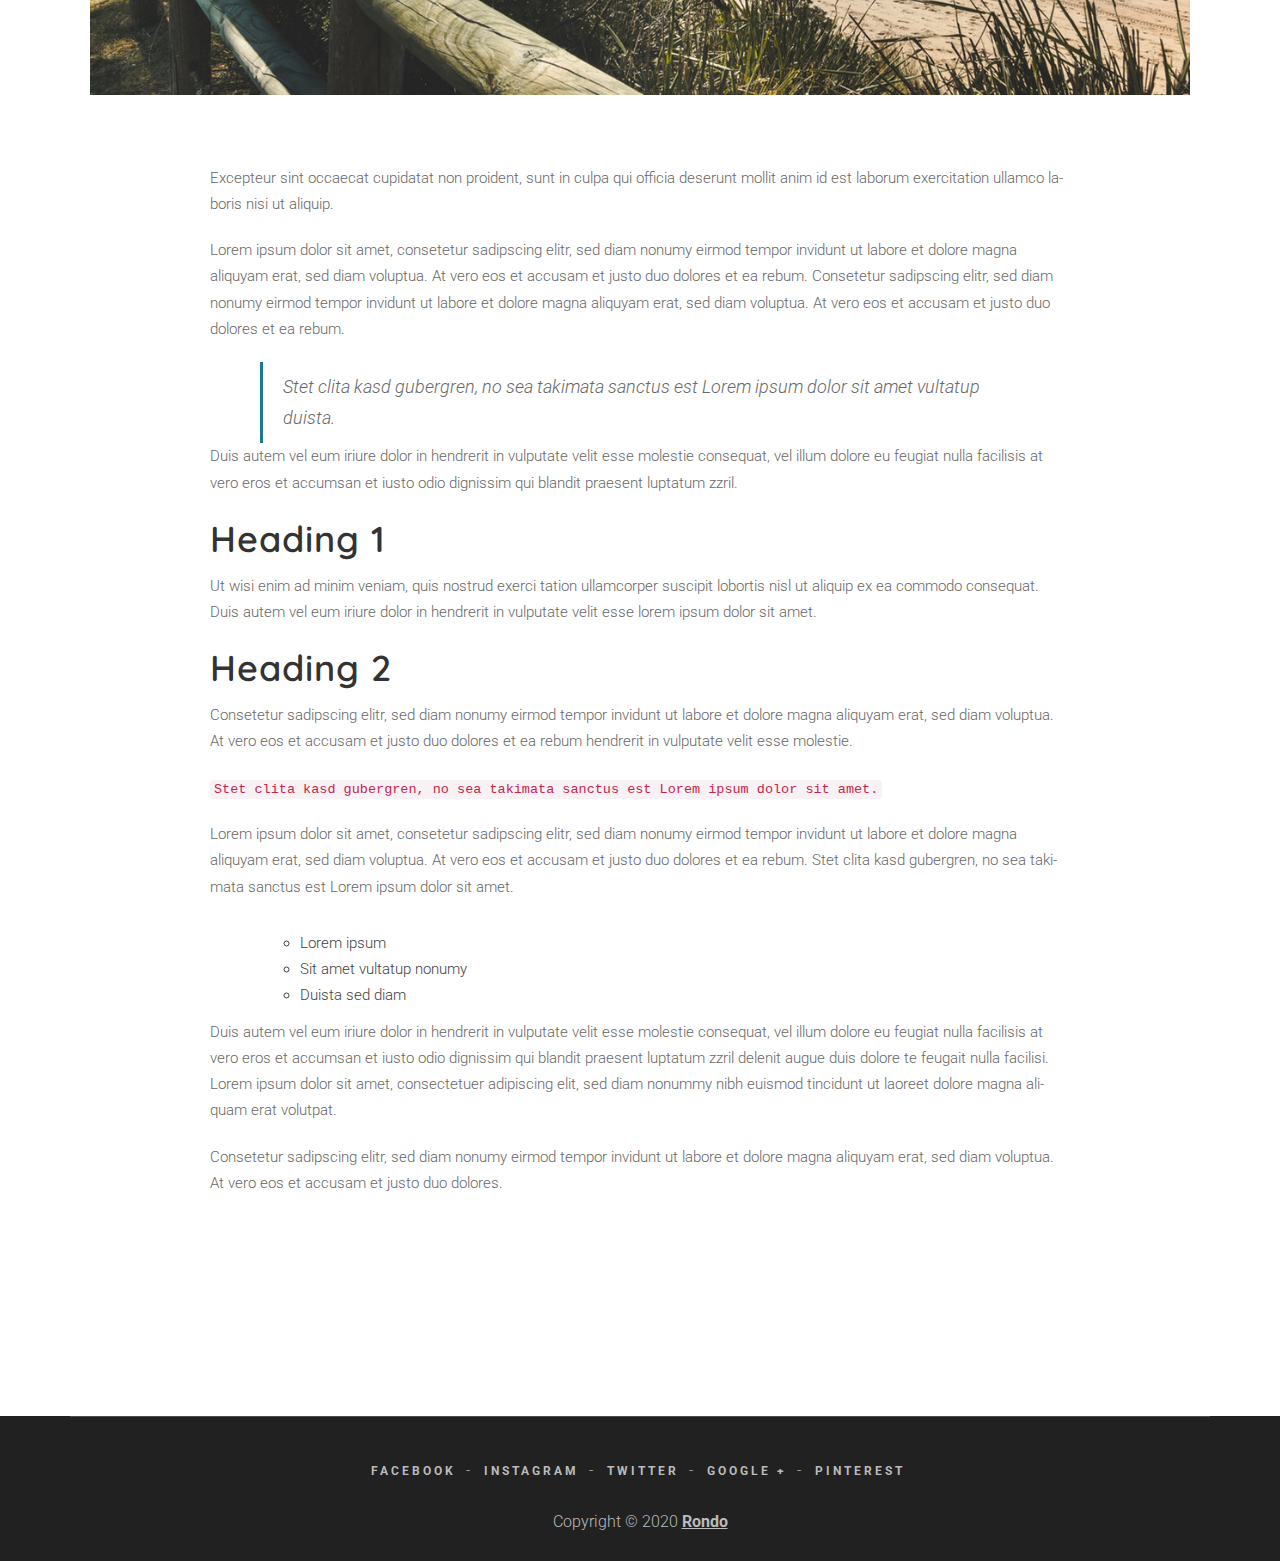
<file: single.html>
<!DOCTYPE html>
<html lang="en">
<head>
    <meta charset="utf-8"/>
    <meta http-equiv="X-UA-Compatible" content="IE=edge"/>
    <meta name="viewport" content="width=device-width, initial-scale=1"/>
    <meta name="description" content="Free Responsive Html5 Templates">


    <title>zCreative | Free Bootstrap Templates</title>

    <!-- Bootstrap Core CSS -->
    <link href="css/bootstrap.min.css" rel="stylesheet" type="text/css">

    <!-- Custom CSS -->
    <link href="css/style.css" rel="stylesheet">

    <!-- Animate.css -->
    <link href="css/animate.css" rel="stylesheet" media="all" type="text/css">

    <!-- Custom Fonts -->
    <link href="font-awesome/css/font-awesome.min.css" rel="stylesheet" type="text/css">


    <!-- HTML5 Shim and Respond.js IE8 support of HTML5 elements and media queries -->
    <!-- WARNING: Respond.js doesn't work if you view the page via file:// -->
    <!--[if lt IE 9]>
    <script src="js/html5shiv.js"></script>
    <script src="js/respond.min.js"></script>
    <![endif]-->
</head>
<body id="page-top" class="index-page">
<script src="js/include.js"></script>
<div class="wrap-body">

    <!--////////////////////////////////////Header-->
    <header>
        <!---Main Header--->
        <div class="main-header">
            <div class="logo">
                <img src="images/logo.png" class="img-responsive">
            </div>
            <!--Navigation-->
            <nav id="menu" class="navbar">
                <div class="container-fluid">
                    <div class="navbar-header">
                        <span id="heading" class="visible-xs">Categories</span>
                        <button type="button" class="btn btn-navbar navbar-toggle" data-toggle="collapse"
                                data-target=".navbar-ex1-collapse"><i class="fa fa-bars"></i></button>

                    </div>
                    <div class="collapse navbar-collapse navbar-ex1-collapse">
                        <ul class="nav navbar-nav">
                            <li class="active"><a href="index.html">Home</a></li>
                            <li><a href="single.html">About Us</a></li>
                            <li class="dropdown"><a href="#" class="dropdown-toggle" data-toggle="dropdown">Category <i
                                    class="fa fa-chevron-down"></i></a>
                                <div class="dropdown-menu" style="margin-left: -203.625px;">
                                    <div class="dropdown-inner">
                                        <ul class="list-unstyled">
                                            <li><a href="archive.html">Text 301</a></li>
                                            <li><a href="archive.html">Text 302</a></li>
                                            <li><a href="archive.html">Text 303</a></li>
                                            <li><a href="archive.html">Text 304</a></li>
                                            <li><a href="archive.html">Text 305</a></li>
                                        </ul>
                                        <ul class="list-unstyled">
                                            <li><a href="archive.html">Text 306</a></li>
                                            <li><a href="archive.html">Text 307</a></li>
                                            <li><a href="archive.html">Text 308</a></li>
                                            <li><a href="archive.html">Text 309</a></li>
                                            <li><a href="archive.html">Text 310</a></li>
                                        </ul>
                                        <ul class="list-unstyled">
                                            <li><a href="archive.html">Text 311</a></li>
                                            <li><a href="archive.html">Text 312</a></li>
                                            <li><a href="archive.html#">Text 313</a></li>
                                            <li><a href="archive.html#">Text 314</a></li>
                                            <li><a href="archive.html">Text 315</a></li>
                                        </ul>
                                    </div>
                                </div>
                            </li>
                            <li><a href="archive.html">Blog</a></li>
                            <li><a href="contact.html">Contact</a></li>
                        </ul>
                    </div>
                </div>
            </nav>
            <div class="hero-background">
                <!-- Static Header -->
                <div class="header-text">
                    <div class="header-text-inner">
                        <h1>Article</h1>
                    </div>
                </div><!-- /header-text -->
            </div>
        </div>
    </header>
    <!-- /Section: intro -->

    <!-- /////////////////////////////////////////Content -->
    <div id="page-content">

        <div class="box-content">
            <div class="container">
                <!-----------------Content-------------------->
                <article class="single-post">
                    <div class="wrap-post"><!--Start Box-->
                        <div class="entry-header text-center">
                            <h1 class="entry-title">RETRO GALLERY: FRAGMENTING PERSISTENT FLIGHT AND PATHOLOGY</h1>
                            <span class="entry-meta">
								<ul class="list-inline link">
									<li>By <a href="#">Tufo</a></li>
									<li><a href="#">September, 22 2017</a></li>
									<li><a href="#">0 comments</a></li>
								</ul>
							</span>
                        </div>
                        <div class="post-thumbnail-wrap">
                            <div class="portfolio-box zoom-effect">
                                <img src="images/single.jpg" class="img-responsive" alt="">
                            </div>
                        </div>
                        <div class="entry-content">
                            <div class="excerpt"><p>Excepteur sint occaecat cupidatat non proident, sunt in culpa qui
                                officia deserunt mollit anim id est laborum exercitation ullamco laboris nisi ut
                                aliquip.</p></div>
                            <p>Lorem ipsum dolor sit amet, consetetur sadipscing elitr, sed diam nonumy eirmod tempor
                                invidunt ut labore et dolore magna aliquyam erat, sed diam voluptua. At vero eos et
                                accusam et justo duo dolores et ea rebum. Consetetur sadipscing elitr, sed diam nonumy
                                eirmod tempor invidunt ut labore et dolore magna aliquyam erat, sed diam voluptua. At
                                vero eos et accusam et justo duo dolores et ea rebum.</p>
                            <blockquote><p>Stet clita kasd gubergren, no sea takimata sanctus est Lorem ipsum dolor sit
                                amet vultatup duista.</p></blockquote>
                            <p>Duis autem vel eum iriure dolor in hendrerit in vulputate velit esse molestie consequat,
                                vel illum dolore eu feugiat nulla facilisis at vero eros et accumsan et iusto odio
                                dignissim qui blandit praesent luptatum zzril.</p>
                            <h2>Heading 1</h2>
                            <p>Ut wisi enim ad minim veniam, quis nostrud exerci tation ullamcorper suscipit lobortis
                                nisl ut aliquip ex ea commodo consequat. Duis autem vel eum iriure dolor in hendrerit in
                                vulputate velit esse lorem ipsum dolor sit amet.</p>
                            <h2>Heading 2</h2>
                            <p>Consetetur sadipscing elitr, sed diam nonumy eirmod tempor invidunt ut labore et dolore
                                magna aliquyam erat, sed diam voluptua. At vero eos et accusam et justo duo dolores et
                                ea rebum hendrerit in vulputate velit esse molestie.</p>
                            <p><code>Stet clita kasd gubergren, no sea takimata sanctus est Lorem ipsum dolor sit
                                amet.</code></p>
                            <p>Lorem ipsum dolor sit amet, consetetur sadipscing elitr, sed diam nonumy eirmod tempor
                                invidunt ut labore et dolore magna aliquyam erat, sed diam voluptua. At vero eos et
                                accusam et justo duo dolores et ea rebum. Stet clita kasd gubergren, no sea takimata
                                sanctus est Lorem ipsum dolor sit amet.</p>
                            <div class="note">
                                <ol>
                                    <li>Lorem ipsum</li>
                                    <li>Sit amet vultatup nonumy</li>
                                    <li>Duista sed diam</li>
                                </ol>
                                <div class="clear"></div>
                            </div>
                            <p>Duis autem vel eum iriure dolor in hendrerit in vulputate velit esse molestie consequat,
                                vel illum dolore eu feugiat nulla facilisis at vero eros et accumsan et iusto odio
                                dignissim qui blandit praesent luptatum zzril delenit augue duis dolore te feugait nulla
                                facilisi. Lorem ipsum dolor sit amet, consectetuer adipiscing elit, sed diam nonummy
                                nibh euismod tincidunt ut laoreet dolore magna aliquam erat volutpat.</p>
                            <p>Consetetur sadipscing elitr, sed diam nonumy eirmod tempor invidunt ut labore et dolore
                                magna aliquyam erat, sed diam voluptua. At vero eos et accusam et justo duo dolores.</p>
                        </div>
                    </div>
                </article>
            </div>

        </div>

    </div>

    <!--////////////////////////////////////Footer-->
    <include src="common/footer.html"></include>
    <!-- Footer -->
    <div id="page-top"><a href="#page-top" class="btn btn-toTop"><i class="fa fa-angle-double-up"></i></a></div>

    <!-- JS -->
    <!-- ========== Scripts ========== -->
    <script src="js/bootstrap.min.js"></script>
    <script src="js/jquery-3.1.1.min.js"></script>
    <script src="js/jquery.localScroll.min.js"></script>
    <script src="js/jquery.scrollTo.min.js"></script>
    <script src="js/SmoothScroll.js"></script>
    <script src="js/wow.min.js"></script>

    <!-- Definity JS -->
    <script src="js/main.js"></script>

</div>
</body>
</html>
</file>
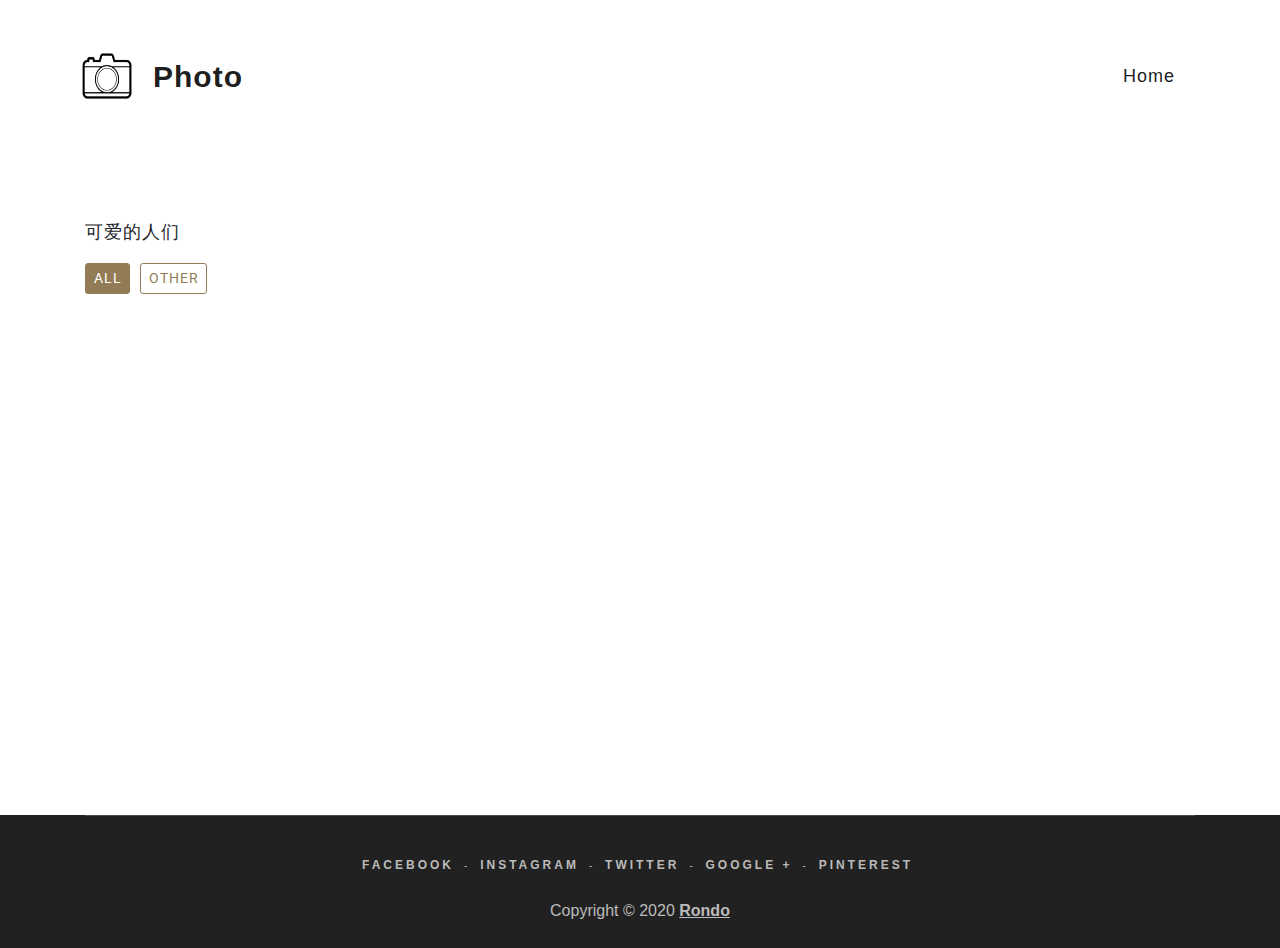
<file: categories/character.html>
<!DOCTYPE html>
<html lang="en">
<head>
    <meta charset="UTF-8">
    <title>人物</title>
    <!-- Bootstrap Core CSS -->
    <link href="../css/bootstrap.min.css" rel="stylesheet" type="text/css">

    <!-- Custom CSS -->
    <link href="../css/style.css" rel="stylesheet">

    <!-- Animate.css -->
    <link href="../css/animate.css" rel="stylesheet" media="all" type="text/css">

    <!-- Custom Fonts -->
    <link href="../font-awesome/css/font-awesome.min.css" rel="stylesheet" type="text/css">
    <link href="../css/pics.css" rel="stylesheet">
    <link href="../css/imgstryle.css" rel="stylesheet">

    <script src="https://code.jquery.com/jquery-3.2.1.min.js"></script>
    <script src="https://cdnjs.cloudflare.com/ajax/libs/popper.js/1.12.9/umd/popper.min.js"></script>
    <script src="https://maxcdn.bootstrapcdn.com/bootstrap/4.0.0/js/bootstrap.min.js"></script>
</head>
<body id="top">
<div class="page">
    <header>
        <div class="pp-header">
            <nav class="navbar navbar-expand-lg navbar-light">
                <div class="container"><a href="#"><img src="../images/favicon.png"></a><a class="navbar-brand"
                                                                                           href="#">Photo</a>
                    <button class="navbar-toggler" type="button" data-toggle="collapse"
                            data-target="#navbarNavAltMarkup" aria-controls="navbarNavAltMarkup" aria-expanded="false"
                            aria-label="Toggle navigation"><span class="navbar-toggler-icon"></span></button>
                    <div class="collapse navbar-collapse" id="navbarNavAltMarkup">
                        <ul class="navbar-nav ml-auto">
                            <li class="nav-item active"><a class="nav-link" href="../index.html">Home</a>
                            </li>
                        </ul>
                    </div>
                </div>
            </nav>
        </div>
    </header>
    <div class="page-content">
        <div class="container">
            <div class="container pp-section">
                <div class="row">
                    <div class="col-md-9 col-sm-12 px-0">
                        <h1 class="h3">可爱的人们</h1>
                    </div>
                </div>
            </div>
            <div class="container px-0 py-4">
                <div class="pp-category-filter">
                    <div class="row">
                        <div class="col-sm-12" id="typeDiv">
                        </div>
                    </div>
                </div>
            </div>
            <div class="container px-0">
                <div class="pp-gallery">
                    <div class="card-columns " id="imgDiv">
                    </div>
                </div>
            </div>
        </div>
    </div>
</div>
<script src="../js/view.js"></script>
<script>
    const types = ['all','other']
    /**
     * 图片数组对象
     * @type array
     */
    const images = [
        // {src: '/RBTree/红黑树 - 黑高 - 1.png', desc: '红黑树 - 黑高 - 1', type: 'cat'},
    ]


    fillTypes(types)

    fillImages(images, '../img/character/')
</script>
<script src="../js/pics.js"></script>
<script src="../js/include.js"></script>
<include src="../common/footer.html"></include>
</body>
</html>
</file>
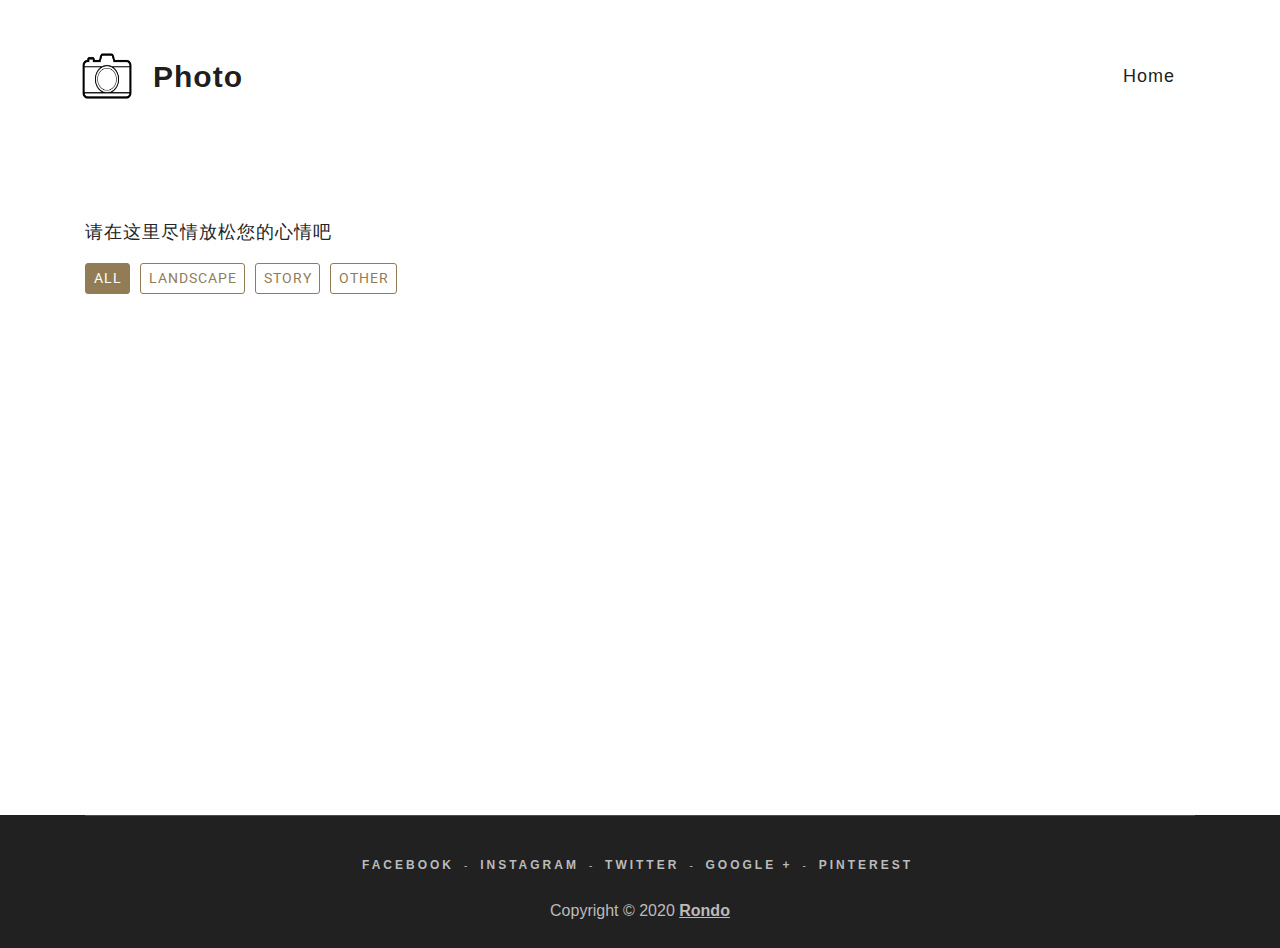
<file: categories/cure.html>
<!DOCTYPE html>
<html lang="en">
<head>
    <meta charset="UTF-8">
    <title>治愈</title>
    <!-- Bootstrap Core CSS -->
    <link href="../css/bootstrap.min.css" rel="stylesheet" type="text/css">

    <!-- Custom CSS -->
    <link href="../css/style.css" rel="stylesheet">

    <!-- Animate.css -->
    <link href="../css/animate.css" rel="stylesheet" media="all" type="text/css">

    <!-- Custom Fonts -->
    <link href="../font-awesome/css/font-awesome.min.css" rel="stylesheet" type="text/css">
    <link href="../css/pics.css" rel="stylesheet">
    <link href="../css/imgstryle.css" rel="stylesheet">

    <script src="https://code.jquery.com/jquery-3.2.1.min.js"></script>
    <script src="https://cdnjs.cloudflare.com/ajax/libs/popper.js/1.12.9/umd/popper.min.js"></script>
    <script src="https://maxcdn.bootstrapcdn.com/bootstrap/4.0.0/js/bootstrap.min.js"></script>
</head>
<body id="top">
<div class="page">
    <header>
        <div class="pp-header">
            <nav class="navbar navbar-expand-lg navbar-light">
                <div class="container"><a href="#"><img src="../images/favicon.png"></a><a class="navbar-brand"
                                                                                           href="#">Photo</a>
                    <button class="navbar-toggler" type="button" data-toggle="collapse"
                            data-target="#navbarNavAltMarkup" aria-controls="navbarNavAltMarkup" aria-expanded="false"
                            aria-label="Toggle navigation"><span class="navbar-toggler-icon"></span></button>
                    <div class="collapse navbar-collapse" id="navbarNavAltMarkup">
                        <ul class="navbar-nav ml-auto">
                            <li class="nav-item active"><a class="nav-link" href="../index.html">Home</a>
                            </li>
                        </ul>
                    </div>
                </div>
            </nav>
        </div>
    </header>
    <div class="page-content">
        <div class="container">
            <div class="container pp-section">
                <div class="row">
                    <div class="col-md-9 col-sm-12 px-0">
                        <h1 class="h3">请在这里尽情放松您的心情吧</h1>
                    </div>
                </div>
            </div>
            <div class="container px-0 py-4">
                <div class="pp-category-filter">
                    <div class="row">
                        <div class="col-sm-12" id="typeDiv">
                        </div>
                    </div>
                </div>
            </div>
            <div class="container px-0">
                <div class="pp-gallery">
                    <div class="card-columns " id="imgDiv">
                    </div>
                </div>
            </div>
        </div>
    </div>
</div>
<script src="../js/view.js"></script>
<script>
    const types = ['all','landscape','story','other']
    /**
     * 图片数组对象
     * @type array
     */
    const images = [
        // {src: '/RBTree/红黑树 - 黑高 - 1.png', desc: '红黑树 - 黑高 - 1', type: 'cat'},
    ]


    fillTypes(types)

    fillImages(images, '../img/character/')
</script>
<script src="../js/pics.js"></script>
<script src="../js/include.js"></script>
<include src="../common/footer.html"></include>
</body>
</html>
</file>
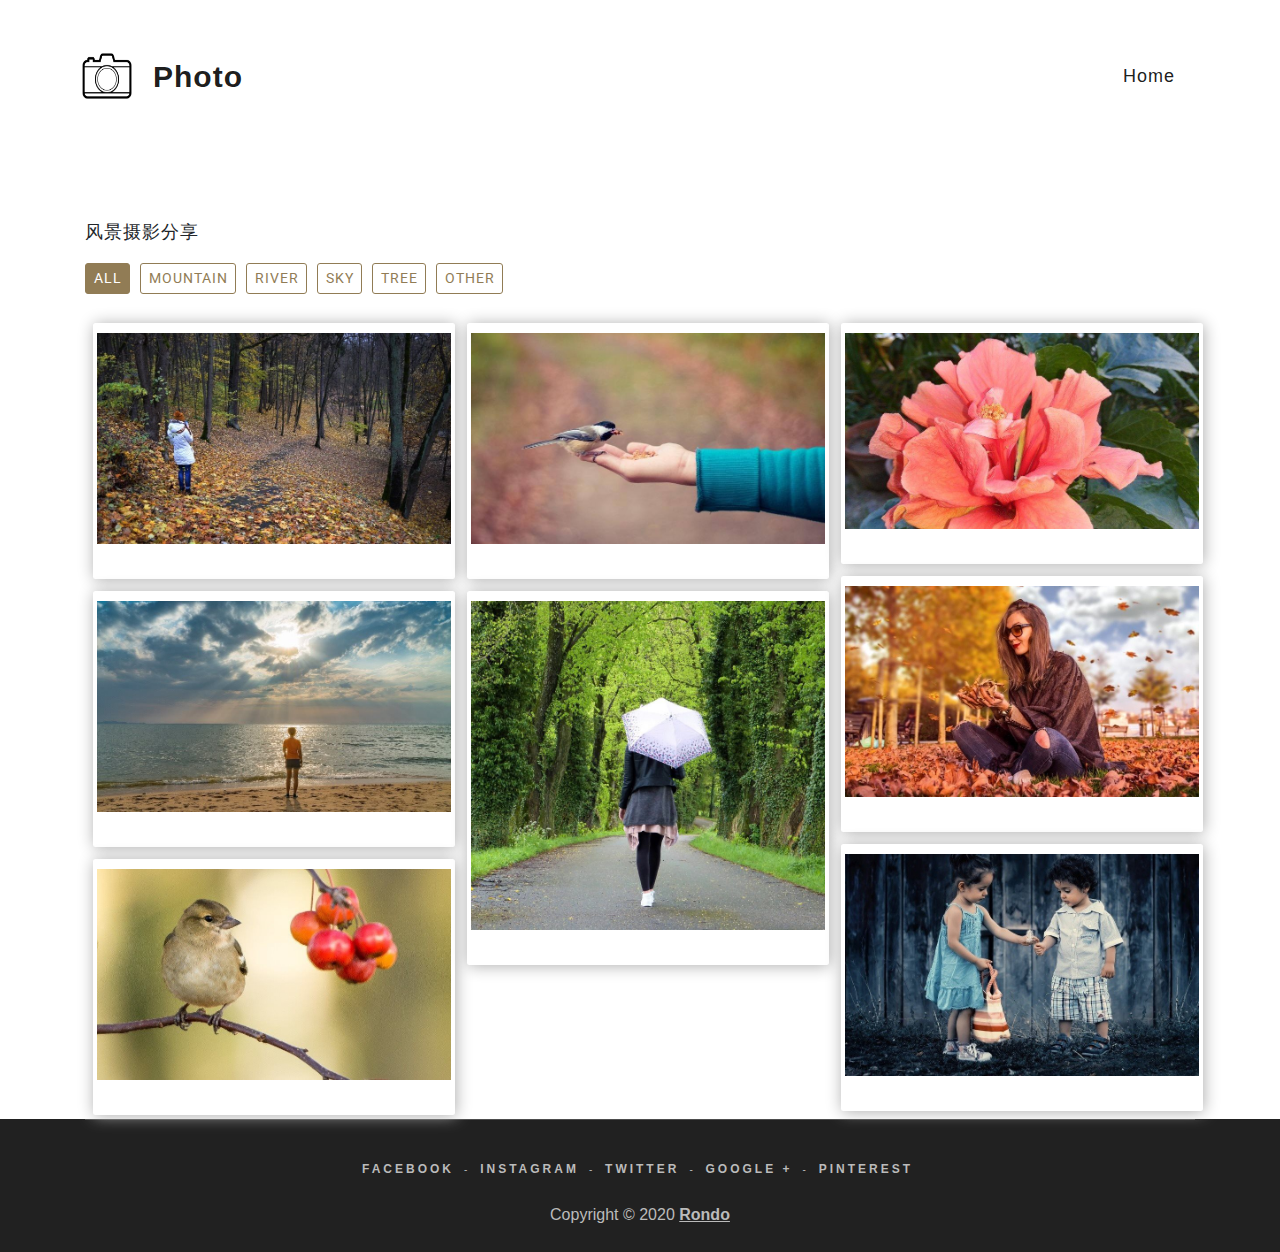
<file: categories/landscape.html>
<!DOCTYPE html>
<html lang="en">
<head>
    <meta charset="UTF-8">
    <title>风景</title>
    <!-- Bootstrap Core CSS -->
    <link href="../css/bootstrap.min.css" rel="stylesheet" type="text/css">

    <!-- Custom CSS -->
    <link href="../css/style.css" rel="stylesheet">

    <!-- Animate.css -->
    <link href="../css/animate.css" rel="stylesheet" media="all" type="text/css">

    <!-- Custom Fonts -->
    <link href="../font-awesome/css/font-awesome.min.css" rel="stylesheet" type="text/css">
    <link href="../css/pics.css" rel="stylesheet">
    <link href="../css/imgstryle.css" rel="stylesheet">

    <script src="https://code.jquery.com/jquery-3.2.1.min.js"></script>
    <script src="https://cdnjs.cloudflare.com/ajax/libs/popper.js/1.12.9/umd/popper.min.js"></script>
    <script src="https://maxcdn.bootstrapcdn.com/bootstrap/4.0.0/js/bootstrap.min.js"></script>
</head>
<body id="top">
<div class="page">
    <header>
        <div class="pp-header">
            <nav class="navbar navbar-expand-lg navbar-light">
                <div class="container"><a href="#"><img src="../images/favicon.png"></a><a class="navbar-brand"
                                                                                           href="#">Photo</a>
                    <button class="navbar-toggler" type="button" data-toggle="collapse"
                            data-target="#navbarNavAltMarkup" aria-controls="navbarNavAltMarkup" aria-expanded="false"
                            aria-label="Toggle navigation"><span class="navbar-toggler-icon"></span></button>
                    <div class="collapse navbar-collapse" id="navbarNavAltMarkup">
                        <ul class="navbar-nav ml-auto">
                            <li class="nav-item active"><a class="nav-link" href="../index.html">Home</a>
                            </li>
                        </ul>
                    </div>
                </div>
            </nav>
        </div>
    </header>
    <div class="page-content">
        <div class="container">
            <div class="container pp-section">
                <div class="row">
                    <div class="col-md-9 col-sm-12 px-0">
                        <h1 class="h3">风景摄影分享</h1>
                    </div>
                </div>
            </div>
            <div class="container px-0 py-4">
                <div class="pp-category-filter">
                    <div class="row">
                        <div class="col-sm-12" id="typeDiv">
                        </div>
                    </div>
                </div>
            </div>
            <div class="container px-0">
                <div class="pp-gallery">
                    <div class="card-columns " id="imgDiv">
                    </div>
                </div>
            </div>
        </div>
    </div>
</div>
<script src="../js/view.js"></script>

<script>
    const types = ['all', 'mountain', 'river', 'sky', 'tree', 'other']
    /**
     * 图片数组对象
     * @type array
     */
    const images = [
        {src: '/1-nature.jpg', desc: 'nature', type: 'other'},
        {src: '/4-nature.jpg', desc: 'nature', type: 'other'},
        {src: '/8-nature.jpg', desc: 'nature', type: 'other'},
        {src: '/2-nature.jpg', desc: 'nature', type: 'other'},
        {src: '/5-nature.jpg', desc: 'nature', type: 'other'},
        {src: '/9-nature.jpg', desc: 'nature', type: 'other'},
        {src: '/10-people.jpg', desc: 'People', type: 'other'},
        {src: '/11-people.jpg', desc: 'People', type: 'other'},
    ]
    fillTypes(types)
    fillImages(images, '../img/landscape/')
</script>
<script src="../js/pics.js"></script>
<script src="../js/include.js"></script>
<include src="../common/footer.html"></include>
</body>
</html>
</file>
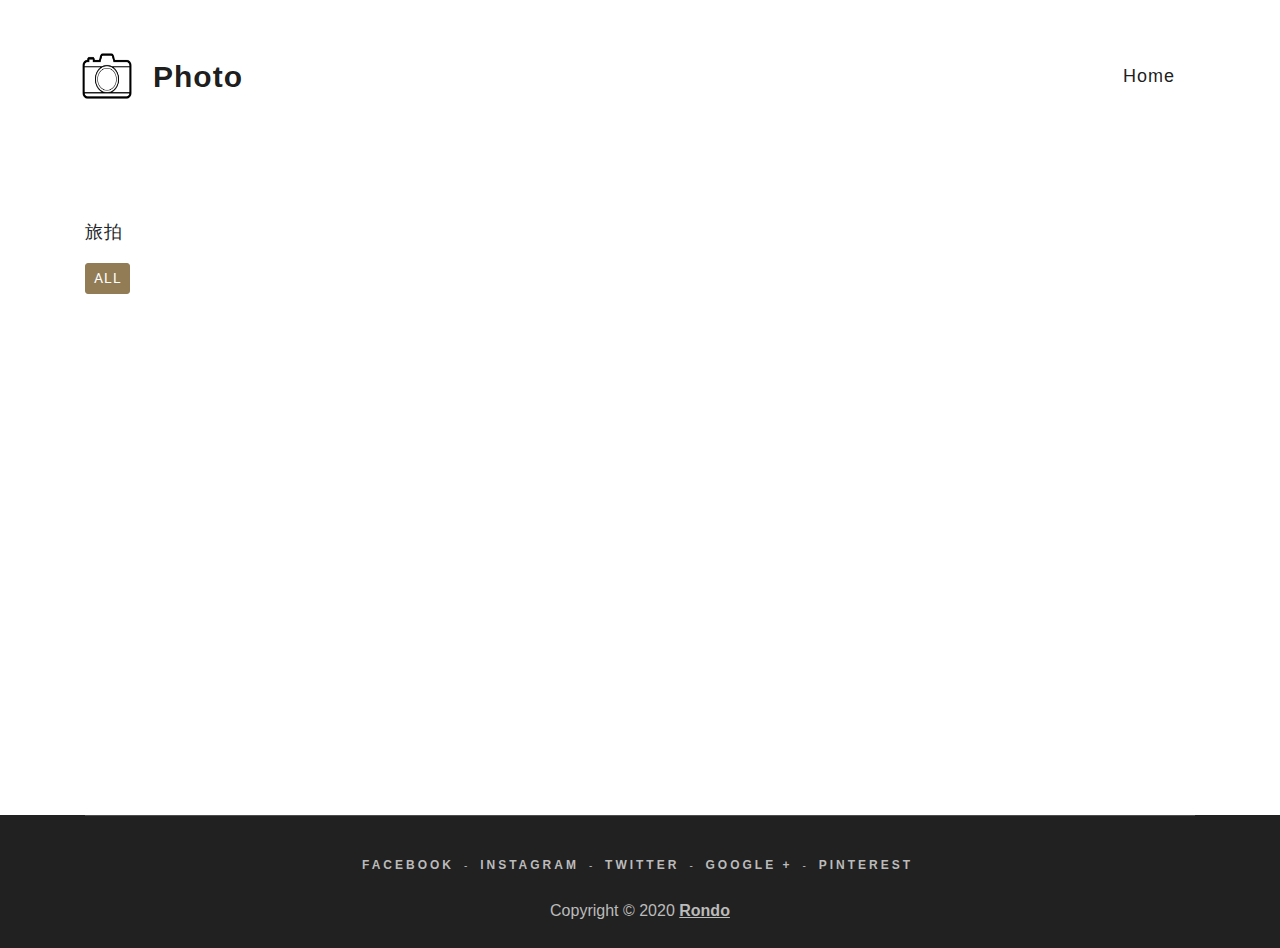
<file: categories/travel.html>
<!DOCTYPE html>
<html lang="en">
<head>
    <meta charset="UTF-8">
    <title>人物</title>
    <!-- Bootstrap Core CSS -->
    <link href="../css/bootstrap.min.css" rel="stylesheet" type="text/css">

    <!-- Custom CSS -->
    <link href="../css/style.css" rel="stylesheet">

    <!-- Animate.css -->
    <link href="../css/animate.css" rel="stylesheet" media="all" type="text/css">

    <!-- Custom Fonts -->
    <link href="../font-awesome/css/font-awesome.min.css" rel="stylesheet" type="text/css">
    <link href="../css/pics.css" rel="stylesheet">
    <link href="../css/imgstryle.css" rel="stylesheet">

    <script src="https://code.jquery.com/jquery-3.2.1.min.js"></script>
    <script src="https://cdnjs.cloudflare.com/ajax/libs/popper.js/1.12.9/umd/popper.min.js"></script>
    <script src="https://maxcdn.bootstrapcdn.com/bootstrap/4.0.0/js/bootstrap.min.js"></script>
</head>
<body id="top">
<div class="page">
    <header>
        <div class="pp-header">
            <nav class="navbar navbar-expand-lg navbar-light">
                <div class="container"><a href="#"><img src="../images/favicon.png"></a><a class="navbar-brand"
                                                                                           href="#">Photo</a>
                    <button class="navbar-toggler" type="button" data-toggle="collapse"
                            data-target="#navbarNavAltMarkup" aria-controls="navbarNavAltMarkup" aria-expanded="false"
                            aria-label="Toggle navigation"><span class="navbar-toggler-icon"></span></button>
                    <div class="collapse navbar-collapse" id="navbarNavAltMarkup">
                        <ul class="navbar-nav ml-auto">
                            <li class="nav-item active"><a class="nav-link" href="../index.html">Home</a>
                            </li>
                        </ul>
                    </div>
                </div>
            </nav>
        </div>
    </header>
    <div class="page-content">
        <div class="container">
            <div class="container pp-section">
                <div class="row">
                    <div class="col-md-9 col-sm-12 px-0">
                        <h1 class="h3">旅拍</h1>
                    </div>
                </div>
            </div>
            <div class="container px-0 py-4">
                <div class="pp-category-filter">
                    <div class="row">
                        <div class="col-sm-12" id="typeDiv">
                        </div>
                    </div>
                </div>
            </div>
            <div class="container px-0">
                <div class="pp-gallery">
                    <div class="card-columns " id="imgDiv">
                    </div>
                </div>
            </div>
        </div>
    </div>
</div>
<script src="../js/view.js"></script>
<script>
    const types = ['all']
    /**
     * 图片数组对象
     * @type array
     */
    const images = [
        // {src: '/RBTree/红黑树 - 黑高 - 1.png', desc: '红黑树 - 黑高 - 1', type: 'cat'},
    ]


    fillTypes(types)

    fillImages(images, '../img/travel/')
</script>
<script src="../js/pics.js"></script>
<script src="../js/include.js"></script>
<include src="../common/footer.html"></include>
</body>
</html>
</file>
<file: css/style.css>
/* ==== Google font ==== */
@import url('https://fonts.googleapis.com/css?family=Quicksand:400,500,700');
@import url('https://fonts.googleapis.com/css?family=Roboto:300,400,500,700,900');
/* ---------------------------------------------------------------------------- */
/* ------------------------------------Html-Body------------------------------- */
/* ---------------------------------------------------------------------------- */
body {font-family: 'Roboto', sans-serif;font-weight: 300;color: #333;background-color: #fff;font-size: 15px;line-height: 1.75;hyphens: auto;overflow-wrap: break-word;}
html, body {width:100%; padding:0; margin:0;}

/* ---------------------------------------------------------------------------- */
/* ---------------------------------------------------------------------------- */
/* ---------------------------------------------------------------------------- */
html { -webkit-text-size-adjust: none;}
.video embed,.video object,.video iframe { width: 100%;  height: auto;}
img{max-width:100%;	height: auto;width: auto\9; /* ie8 */}

h1 {font-size: 38px;}
h2 {font-size: 36px;}
h3 {font-size: 32px;}
h4 {font-size: 28px;}
h5 {font-size: 24px;}
h6 {font-size: 20px;}

h1,h2,h3,h4,h5,h6 {font-weight: 600;color: #333;font-family: 'Quicksand', sans-serif;letter-spacing: 1px;line-height: 1.3;}

p {margin: 0 0 20px;}

a {color: #3B3A36;-webkit-transition: all .2s ease-in-out;-moz-transition: all .2s ease-in-out;transition: all .2s ease-in-out;}
a:hover,
a:focus {text-decoration: underline;color: #3B3A36;}

button {border: none;outline: 0;}
ul li{list-style: none;}
input:not([type]), input[type="color"], input[type="email"], input[type="number"], input[type="password"], input[type="tel"], input[type="url"], input[type="text"], input[type="search"], textarea, .form-control, select {
    border-radius: 0 0 0 0;
    box-shadow: none;
    color: #777;
    display: block;
    font-size: 14px;
    font-weight: normal;
    height: 43px;
    line-height: 1.2;
    margin: 15px 0;
    outline: medium none;
    padding: 5px 10px;
    transition: border-color 0.2s ease-in-out 0s, color 0.2s ease-in-out 0s;
    width: 100%;
	background-color: #fff;
    border: 2px solid #444;
}

.center{text-align: center; margin: 0 auto;}
.f-right{float: right;}
.f-left{float: left;}
.t-right{text-align: right;}
.t-left{text-align: left;}

.no-gutter > [class*=col-] {
    padding-right: 0;
    padding-left: 0;
}
.tlinks{text-indent:-9999px;height:0;line-height:0;font-size:0;overflow:hidden;}
.post{}
.post:after, .post:before, article:after, article:before, section:after, section:before{clear: both; content: '\0020'; display: block; visibility: hidden; width: 0; height: 0;}

.clear{content: "\0020"; display: block; height: 0; clear: both; visibility: hidden; }
.clearfix:after, .clearfix:before{clear: both; content: '\0020'; display: block; visibility: hidden; width: 0; height: 0;}

/* --Line-- */
hr.line { margin: 15px auto; padding: 0; max-width: 60px;border: 0; border-top: solid 3px #2b2d3f;text-align: center;}

/* --Page-- */
body.index-page {}
body.sub-page{}
body.sub-page header .main-header{height: 300px;background: #E1EAE3 url(../images/sup_showcase_bg.png) center center;background-size: cover;}

body .wrap-body{position: relative;}
body .wrap-body #page-top{position: fixed;right: 40px;bottom: 40px;z-index: 999;}
/* ---------------------------------------------------------------------------- */
/* -------------------------------Header-Styles-------------------------------- */
/* ---------------------------------------------------------------------------- */
header .main-header{position: relative;height: 100%;width: 100%;z-index: 2;background: #F5F5F3;}

header .hero-background{background: url(../images/showcase_bg.jpg) center center;background-size: cover;width: 100%;height: 550px;position: relative;}

/* Header Styles */
.header-text {transition: opacity 1s ease 0s, transform 1s ease 0s;z-index: 1;opacity: 1;}
body.sub-page .header-text{padding-left: 10%;margin-top: 80px;} 
.header-text.remove {-moz-transform: translateY(3rem);-webkit-transform: translateY(3rem);-ms-transform: translateY(3rem);transform: translateY(3rem);-moz-transition: all 0.5s ease-in-out;-webkit-transition: all 0.5s ease-in-out;-ms-transition: all 0.5s ease-in-out;transition: all 0.5s ease-in-out;opacity: 0;visibility: hidden;}

.header-text h1{margin: 0 auto;text-transform: uppercase;color: #000;font-size: 49px;letter-spacing: 13px;}

.hero-background .header-text {display: block;position: absolute;bottom: 0;width: 100%;height: 100%;text-align: center;color: #fff;-webkit-transition: all .35s;-moz-transition: all .35s;transition: all .35s;}
.hero-background .header-text .header-text-inner {position: absolute;top: 50%;width: 100%;text-align: center;transform: translateY(-50%);}

body.index-page .header-text h1{font-size: 30px;letter-spacing: 10px;background: #3B3A36;display: inline-block;padding: 7px 7px 7px 14px;color: #fff;}
@media(max-width:767px) {
    body.index-page .header-text{margin: 25vh auto 0;}
}


.logo{text-align: center;padding: 50px 0;}
.logo img{margin: auto;max-width: 250px}
/* ---------------------------------------------------------------------------- */
/* ------------------------------------Menu------------------------------------ */
/* ---------------------------------------------------------------------------- */
#menu {border-radius: 0;text-transform: uppercase;background: #fff;}
body.sub-page #menu {padding: 10px 0;}
#menu.navbar{margin: 0;min-height:auto}
#menu #heading {float: left;padding-left: 15px;font-size: 20px;font-weight: 700;line-height: 40px;color: #fff;margin-top: 10px;text-transform: uppercase;}
#menu .navbar-brand{margin: 0;height: auto;padding: 0px 18px;}
#menu .navbar-brand img{max-width: 160px;}
#menu .logo {}
#menu .dropdown-menu {background-color: #EDD9C0;border:none;border-radius: 0;}

#menu ul.nav .dropdown-menu li a{color: #1a1c1e;}
#menu ul.nav .dropdown-menu li a:hover{}
#menu .dropdown-inner {display: table;}
#menu .dropdown-inner ul {display: table-cell;}
#menu .dropdown-inner a {min-width: 160px;display: block;padding: 3px 20px;clear: both;line-height: 20px;color: #000;margin: 0 5px;}
#menu li.dropdown:hover>a, #menu li.dropdown:focus>a, #menu li.dropdown:active>a{color: #3B3A36;background: none;}

#menu ul.nav li{padding-right: 16px;}
#menu ul.nav li a{padding: 8px 10px;color: #333;font-size: 14px;font-weight: bold;}
#menu ul.nav li.dropdown a{}
#menu .nav > li > a:hover, #menu .nav > li > a:focus{color:#3B3A36;background: none;}

#menu .btn-navbar {font-size: 20px;color: #FFF;padding: 5px 15px;float: right;border: 3px solid #fff;}


@media  (min-width: 768px) {
    #menu ul.nav.navbar-nav {margin-top: 5px;display: inline-block;float: none;}
	#menu .dropdown:hover .dropdown-menu {display: block;}
	#menu .navbar-collapse {text-align: center;}
	
	body.sub-page #menu ul.nav.navbar-nav {margin-top: 5px;display: block;float: right;}
}

@media(max-width:767px) {
	
	#menu{background: #1D2027;padding: 10px 0;}
	#menu .navbar-brand {display: block;color: #fff;margin-top: 10px;}
	#menu div.dropdown-inner > ul.list-unstyled {display: block;}
	#menu .dropdown-inner a {width: 100%;color: #fff;}
	#menu div.dropdown-menu {margin-left: 0 !important;	padding-bottom: 10px;background-color: rgba(0, 0, 0, 0.1);}
	#menu ul.nav li a{color: #fff;}
	#menu ul.nav li a:hover{color: #EDD9C0;}
	#menu ul.nav li.dropdown a{color: #fff;}
}


/* ---------------------------------------------------------------------------- */
/* -------------------------------------Content-------------------------------- */
/* ---------------------------------------------------------------------------- */
#page-content {position: relative;overflow: visible;z-index: 2;background: #ffffff;}

/* ---HomePage--- */
.box-content {padding: 160px 0;}
.box-content .heading{margin-bottom: 70px; text-align: center;}
.box-content .heading h2{color: #2b2d3f;font-size: 41px;text-transform: uppercase;font-weight: 800;letter-spacing: 8px}

.box-content.box-style-1{background: #F0F6F6;}
.box-content.box-style-2{background: #F0F6F6 url(../images/bg2.png) 100% 50% no-repeat;background-size: cover;}

@media all and (max-width: 767px){
	.box-content {padding: 90px 0;}
}
/* ---------------------------------------------------------------------------- */
/* -------------------------------------Box 1---------------------------------- */
/* ---------------------------------------------------------------------------- */
.box-content.box-1 {}
.box-content.box-1 .heading .intro a{font-weight: bold;}


/* ---------------------------------------------------------------------------- */
/* -------------------------------------Box 2---------------------------------- */
/* ---------------------------------------------------------------------------- */
.box-content.box-2 {}
.box-content.box-2 p{font-size: 16px;font-weight: 600;text-align: justify}

/* ---------------------------------------------------------------------------- */
/* -------------------------------------Box 3---------------------------------- */
/* ---------------------------------------------------------------------------- */
.box-content.box-3 {}

/* .box-content.box-3 .button-service:hover{} */

.box-content.box-3 .btn-skin {padding: 12px 25px;color: #fff;background-color: #3B3A36;margin: 80px 0 80px 15px;border: 2px solid #3B3A36}
.box-content.box-3 .btn-skin i.fa{padding-left: 5px;}
.box-content.box-3 .btn-skin:hover, .box-content.box-3 .btn-skin:focus {color: #3B3A36;background-color: transparent;}

@media all and (max-width: 767px){
	.box-content.box-3 .content {text-align: center;}
	.box-content.box-3 .btn-skin {margin: 50px auto;}
}

/* ---------------------------------------------------------------------------- */
/* -------------------------------------Box 4---------------------------------- */
/* ---------------------------------------------------------------------------- */
.box-content.box-4 {}
.box-content.box-4 .box-item{margin: 40px auto 60px;float: left;text-align: center;border: 1px solid #ccc;padding: 0 15px 20px;}
.box-content.box-4 .box-item h3{font-size:18px;text-transform:uppercase;margin-bottom: 20px;}
.box-content.box-4 .box-item p{font-size: 14px;color:#816943;}
.box-content.box-4 .box-item .icon{height: 100px; width: 100px;margin: -50px auto 0;border: 5px solid #ECECEC;display: block;border-radius: 50%;}
.box-content.box-4 .box-item .icon img{border-radius: 50%;}

/* ---------------------------------------------------------------------------- */
/* -------------------------------------Box 5---------------------------------- */
/* ---------------------------------------------------------------------------- */
.box-content.box-5 {}
.box-content.box-5 .box-item{text-align: center;color: #fff;}
.box-content.box-5 blockquote {position: relative;padding: 40px 120px 0;text-align: center;font-size: 38px; border:none;line-height: 1.2;}
.box-content.box-5 blockquote:before, .box-content.box-5 blockquote:after {position: absolute;width: 60px;height: 60px;font-size: 130px;line-height: 1; }
.box-content.box-5 blockquote:before {top: 0;left: 0;content: "\201C"; }
.box-content.box-5 blockquote:after {top: 0;right: 0;content: "\201D"; }
@media only screen and (max-width: 1100px) {
 .box-content.box-5 blockquote {font-size: 30px; } 
 }
@media only screen and (max-width: 960px) {
 .box-content.box-5 blockquote {padding: 30px 60px;font-size: 22px; }
 .box-content.box-5 blockquote:before, .box-content.box-5 blockquote:after {width: 30px;height: 30px;font-size: 70px; } 
 }
@media only screen and (max-width: 690px) {
 .box-content.box-5 blockquote {padding: 10px 30px;font-size: 20px; }
 .box-content.box-5  blockquote:before, .box-content.box-5 blockquote:after {font-size: 35px; } 
 }

/* ---------------------------------------------------------------------------- */
/* -------------------------------------Box 6---------------------------------- */
/* ---------------------------------------------------------------------------- */
.box-content.box-6 {border-bottom: 1px solid transparent;border-top: 1px solid #DDD;}
.box-content.box-6 .box-item{background-color: #fff;margin: 0 15px 30px;border: 1px solid #eee;max-width: 500px;}
.box-content.box-6 .box-item .content{padding: 10px 30px 30px;} 
.box-content.box-6 .box-item img {width: 100%;}
.box-content.box-6 .box-item .content h3{font-weight: 500;font-size: 24px;margin-bottom: 20px;} 
.box-content.box-6 .box-item .content h3 a{color: #333;}
.box-content.box-6 .box-item .content h3 a:hover{color: #3B3A36;text-decoration: none;}
.box-content.box-6 .box-item .content span{color: #a9a9a9;font-size: 13px;}
 
.content-box.box-6 .owl-carousel .item{} 
 
/* ---------------------------------------------------------------------------- */
/* -------------------------------------Box 7---------------------------------- */
/* ---------------------------------------------------------------------------- */
.box-content.box-7 {}


/* ---Article--- */
article.single-post{padding-bottom: 0;margin: auto}
article.single-post .wrap-post {padding: 0 20px; position: relative;}
article{background: #ffffff; color: #3F3F3F; margin: 50px 0;border-bottom: 1px solid #e1e1e1;padding-bottom: 50px;}
article:last-child{border-bottom: none;}
article:after, article:before{clear: both; content: '\0020'; display: block; visibility: hidden; width: 0; height: 0;}
article .post-thumbnail-wrap {text-align: center;width: 100%;margin-bottom: 10px;}
article .post-thumbnail-wrap img {}
article h2.entry-title{font-size: 35px;margin: 20px 0 10px;font-weight: 300;}
article h2.entry-title a{color: #131313;}
article h2.entry-title a:hover{color: #3B3A36;text-decoration: none;}
article .l-tags{text-align: center; font-size: 11px;}

article .entry-header{margin-bottom: 30px;}
article.single-post .entry-header{margin-bottom: 60px;}
article.single-post .entry-header h1.entry-title{font-size: 43px;line-height: 30px;letter-spacing: 2px;font-weight: 300;margin: 0;text-transform: uppercase;margin-bottom: 40px;line-height: 1.1}
article.single-post .entry-header h1.entry-title a {color: #575756;margin: 0;}
article .entry-title-blog a:hover {color: #628d7c;}

article .entry-header .entry-meta{color: #777;font-size: 13px;}
article .entry-header .entry-meta a {color: #777;}
article .entry-header .entry-meta a:hover {color: #3B3A36;}


article .entry-content{text-align: left;margin-top: 30px;}
article.single-post .entry-content{ padding: 40px 120px;}
@media(max-width:767px){
	article.single-post .entry-content{ padding: 30px;}
}

article .entry-content p{color: #686868;}
article .entry-content blockquote {border-left: 3px solid #1c7791;margin: 0 50px;font-style: italic;color: #666;padding-left: 20px;}
article .entry-content ol {float: left;text-align: justify;margin: 10px 50px;list-style-type: circle;}

/* ---------------------------------------------------------------------------- */
/* ------------------------------------Footer---------------------------------- */
/* ---------------------------------------------------------------------------- */
footer{color: #bbb;background-color:#212121;display:block;}
footer a{color: #bbb;font-weight: bold;text-decoration: underline}
footer a:hover {color: #e9e9e9;}

footer .wrap-footer{padding: 40px 0 10px;text-align:center;border-top: 1px solid rgba(255, 255, 255, .2);}
footer .copyright{padding: 15px 0;font-size: 16px;}
@media(max-width:767px) {
    footer{position: relative;}
}

/* ---------------------------------------------------------------------------- */
/* -----------------------------Portfolio Box---------------------------------- */
/* ---------------------------------------------------------------------------- */
.portfolio-box {display: block;position: relative;margin: 0 auto 30px;overflow: hidden;}

/****** Zoom Effect ******/
.portfolio-box.zoom-effect .portfolio-box-caption{}
.portfolio-box.zoom-effect img{-webkit-transition: 0.5s ease;transition: 0.5s ease;}
.portfolio-box:hover.zoom-effect img{-webkit-transform:scale(1.1); /* Safari and Chrome */-moz-transform:scale(1.1); /* Firefox */-ms-transform:scale(1.1); /* IE 9 */-o-transform:scale(1.1); /* Opera */transform:scale(1.1);}


.portfolio-box .portfolio-box-caption {display: block;position: absolute;bottom: 0;width: 100%;height: 100%;text-align: center;color: #fff;-webkit-transition: all .35s;-moz-transition: all .35s;transition: all .35s;}
.portfolio-box .portfolio-box-caption .portfolio-box-caption-content {position: absolute;top: 50%;width: 100%;text-align: center;transform: translateY(-50%);}

.portfolio-box .portfolio-box-caption .portfolio-box-caption-content .project-social,
.portfolio-box .portfolio-box-caption .portfolio-box-caption-content .project-category,
.portfolio-box .portfolio-box-caption .portfolio-box-caption-content .project-name {padding: 0 15px;text-transform: uppercase;font-weight: 600;letter-spacing: 2px;text-shadow: 2px 2px #111;}
.portfolio-box .portfolio-box-caption .portfolio-box-caption-content .project-category {font-size: 13px;color: #EDD9C0;margin-bottom: 10px;}
.portfolio-box .portfolio-box-caption .portfolio-box-caption-content .project-name {font-size: 16px;margin-bottom: 3px;}
.portfolio-box .portfolio-box-caption .portfolio-box-caption-content .project-social{transition: all 1s ease;opacity: 0; height: 0;overflow: hidden;}
.portfolio-box .portfolio-box-caption .portfolio-box-caption-content .project-social i.fa{font-size: 25px;}
.portfolio-box .portfolio-box-caption .portfolio-box-caption-content .project-social ul li{margin: 20px 5px 0;}
.portfolio-box .portfolio-box-caption .portfolio-box-caption-content .project-social ul li a{display: block;width: 48px;height: 48px;color: #fff;background: #3B3A36;transition-duration: 0.3s;padding-top: 12px;border-radius: 50%;text-shadow: none;}
.portfolio-box .portfolio-box-caption .portfolio-box-caption-content .project-social ul li a:hover{color: #3B3A36;background-color: #fff;}

.portfolio-box:hover .portfolio-box-caption {opacity: 1;background: none;}
.portfolio-box:hover .portfolio-box-caption .portfolio-box-caption-content .project-social{opacity: 1;height: auto;}
.portfolio-box:hover .portfolio-box-caption .portfolio-box-caption-content .project-category,
.portfolio-box:hover .portfolio-box-caption .portfolio-box-caption-content .project-name
{display: none;}

@media(min-width:768px) {
    .portfolio-box .portfolio-box-caption .portfolio-box-caption-content .project-category {
        font-size: 15px;
    }
    .portfolio-box .portfolio-box-caption .portfolio-box-caption-content .project-name {
        font-size: 19px;
    }
}


/* ---------------------------------------------------------------------------- */
/* --------------------------------Isotope-JS---------------------------------- */
/* ---------------------------------------------------------------------------- */
.filter-container{text-align: center;padding: 25px;}
.isotopeFilters a{font-size: 14px; text-transform: uppercase; margin-right: 20px;letter-spacing: 1px;color: #888;}
.isotopeFilters a:hover{color: #fff;}
.isotopeFilters .active a{color: #fff;}
.filter-container ul{margin: 0 0 10px;}
.isotopeContainer{overflow:hidden}
.btn-isoFilter{background: #EDD9C0;color: #1a1c1e !important;margin: 5px 0;}
.btn-isoFilter:hover,
.btn-isoFilter:focus,
.btn-isoFilter:active{background: #1a1c1e;color: #fff !important;}

/* ---------------------------------------------------------------------------- */
/* ------------------------------------Button---------------------------------- */
/* ---------------------------------------------------------------------------- */
.btn {border-radius: 0;outline: none;color: #785843;text-decoration: none;font-family: "Roboto",serif;letter-spacing: 2px;font-weight: bold;	font-size: 14px;-webkit-transition: all .2s ease-in-out;-moz-transition: all .2s ease-in-out;transition: all .2s ease-in-out;}
.btn.active, .btn:active {background-image: none;box-shadow: none;outline: 0 none;}

.btn-skin {padding: 10px 25px;color: #fff;background-color: #3B3A36;margin: 10px 0;border: 2px solid #3B3A36;}
.btn-skin i.fa{padding-left: 5px;}
.btn-skin:hover, .btn-skin:focus {color: #3B3A36;background-color: transparent;}
.btn-toTop{height: 42px;width: 42px;padding: 7px 0 0;border: 2px solid #3B3A36;margin: 0;color: #3B3A36;}
.btn-toTop:hover{background: #3B3A36;color: #fff;}

/* ---------------------------------------------------------------------------- */
/* ---------------------------------Link Style--------------------------------- */
/* ---------------------------------------------------------------------------- */
.link a {color: #bbb;font-weight: bold;text-transform: uppercase;font-size: 12px;letter-spacing: 2px;display:inline-block;letter-spacing:3px;text-decoration: none;}
.link a:hover{color: #e9e9e9}
.link li:after{content: "-";padding: 0 10px;}
.link li:last-child:after{content:'';padding:0px;display:none}
ul.link li{padding: 0;margin: 0;}
</file>
<file: css/imgstryle.css>
.shadow {
    box-shadow: #adadad 1px 1px 16px;
}

.margin-8 {
    margin: 8px;
}

.auto-wrap {
    display: flex;
    justify-content: space-around;
    flex-basis: 960px;
    flex-wrap: wrap;
}
</file>
